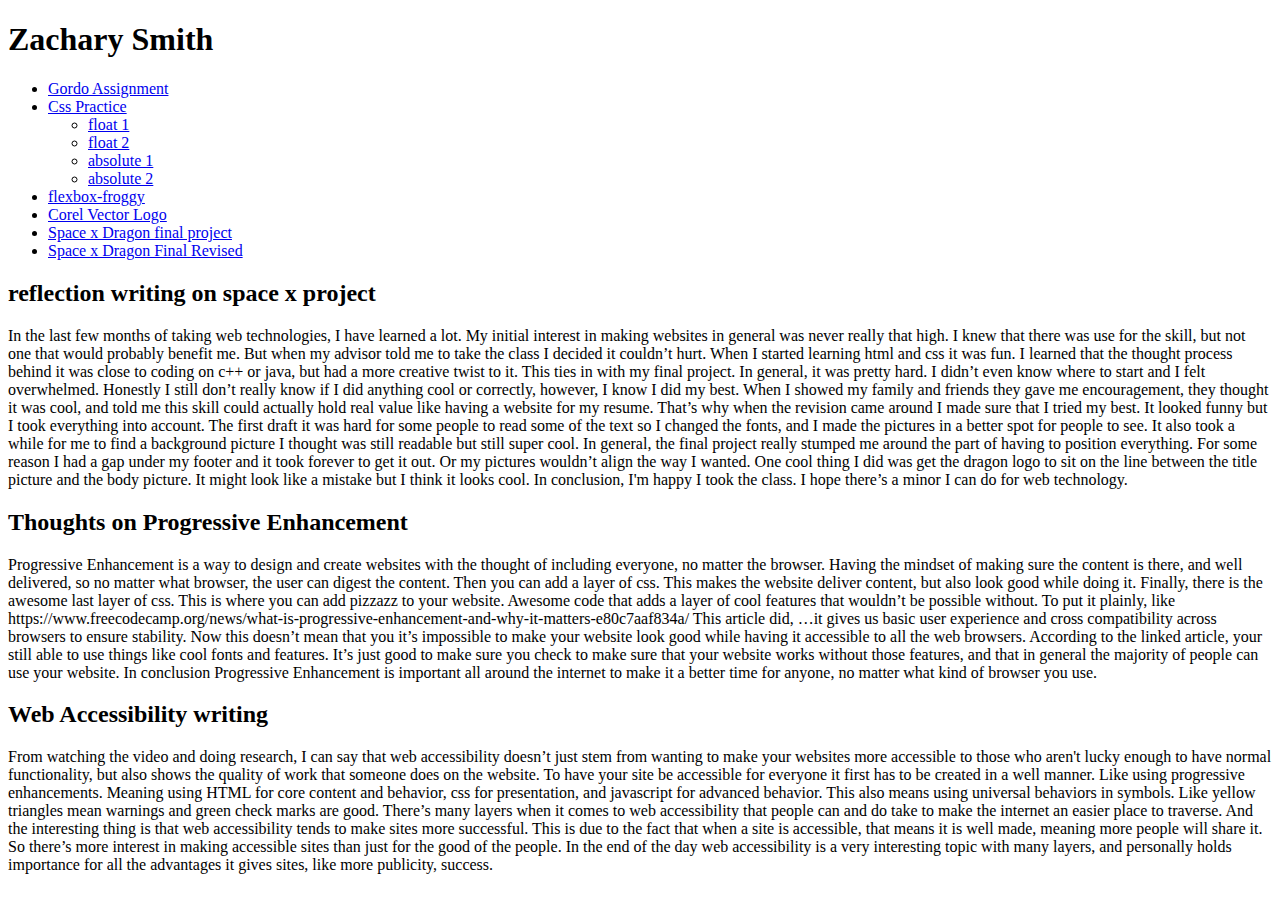
<file: index.html>
<!doctype html>

<html lang="en">
<head>
  <meta charset="utf-8">

  <title>IFSC 1310 | Zachary Smith</title>
  <meta name="description" content="My work from IFSC 1310 - 02, web technologies">
  <meta name="author" content="Zachary Smith">

</head>

<body>
  <h1>Zachary Smith</h1>
  <nav>
    <ul>
        <li><a href="gordo/index.html">Gordo Assignment</a></li>
        <li><a href="csspractice/index.html">Css Practice</a></li>
        <ul>
          <li><a href = "positioning-lab/float-1.html"> float 1</a></li>
          <li><a href = "positioning-lab/float-2.html"> float 2</a></li>
          <li><a href = "positioning-lab/absolute-1.html"> absolute 1</a></li>
          <li><a href = "positioning-lab/absolute-2.html"> absolute 2</a></li>
        </ul>
        <li><a href="flexboxfroggy/">flexbox-froggy</a></li>
        <li><a href="corelvector/index.html">Corel Vector Logo</a></li>
        <li><a href="spacex-v1/index.html">Space x Dragon final project</a></li>
        <li><a href="spacex-v2/index.html">Space x Dragon Final Revised</a></li>
    </ul>

    <h2>reflection writing on space x project</h2>
    <p> 
      In the last few months of taking web technologies, I have learned a lot. My initial interest in making websites in general was never really that high. I knew that there was use for the skill, but not one that would probably benefit me. But when my advisor told me to take the class I decided it couldn’t hurt. When I started learning html and css it was fun. I learned that the thought process behind it was close to coding on c++ or java, but had a more creative twist to it. This ties in with my final project. In general, it was pretty hard. I didn’t even know where to start and I felt overwhelmed. Honestly I still don’t really know if I did anything cool or correctly, however, I know I did my best. When I showed my family and friends they gave me encouragement, they thought it was cool, and told me this skill could actually hold real value like having a website for my resume. That’s why when the revision came around I made sure that I tried my best. It looked funny but I took everything into account. The first draft it was hard for some people to read some of the text so I changed the fonts, and I made the pictures in a better spot for people to see. It also took a while for me to find a background picture I thought was still readable but still super cool. In general, the final project really stumped me around the part of having to position everything. For some reason I had a gap under my footer and it took forever to get it out. Or my pictures wouldn’t align the way I wanted. One cool thing I did was get the dragon logo to sit on the line between the title picture and the body picture. It might look like a mistake but I think it looks cool. In conclusion, I'm happy I took the class. I hope there’s a minor I can do for web technology. 
    </p>
    <h2>Thoughts on Progressive Enhancement</h2>
    <p>Progressive Enhancement is a way to design and create websites with the thought of including everyone, no matter the browser. Having the mindset of making sure the content is there, and well delivered, so no matter what browser, the user can digest the content. Then you can add a layer of css. This makes the website deliver content, but also look good while doing it. Finally, there is the awesome last layer of css. This is where you can add pizzazz to your website. Awesome code that adds a layer of cool features that wouldn’t be possible without. To put it plainly, like https://www.freecodecamp.org/news/what-is-progressive-enhancement-and-why-it-matters-e80c7aaf834a/
      This article did, …it gives us basic user experience and cross compatibility across browsers to ensure stability. Now this doesn’t mean that you it’s impossible to make your website look good while having it accessible to all the web browsers. According to the linked article, your still able to use things like cool fonts and features. It’s just good to make sure you check to make sure that your website works without those features, and that in general the majority of people can use your website. In conclusion Progressive Enhancement is important all around the internet to make it a better time for anyone, no matter what kind of browser you use. </p>
    <h2>Web Accessibility writing</h2>
    <p>From watching the video and doing research, I can say that web accessibility doesn’t just stem from wanting to make your websites more accessible to those who aren't lucky enough to have normal functionality, but also shows the quality of work that someone does on the website. To have your site be accessible for everyone it first has to be created in a well manner. Like using progressive enhancements. Meaning using HTML for core content and behavior, css for presentation, and javascript for advanced behavior. This also means using universal behaviors in symbols. Like yellow triangles mean warnings and green check marks are good. There’s many layers when it comes to web accessibility that people can and do take to make the internet an easier place to traverse. And the interesting thing is that web accessibility tends to make sites more successful. This is due to the fact that when a site is accessible, that means it is well made, meaning more people will share it. So there’s more interest in making accessible sites than just for the good of the people. In the end of the day web accessibility is a very interesting topic with many layers, and personally holds importance for all the advantages it gives sites, like more publicity, success.  </p>
    <p></p>
</nav>



</body>
</html>
</file>
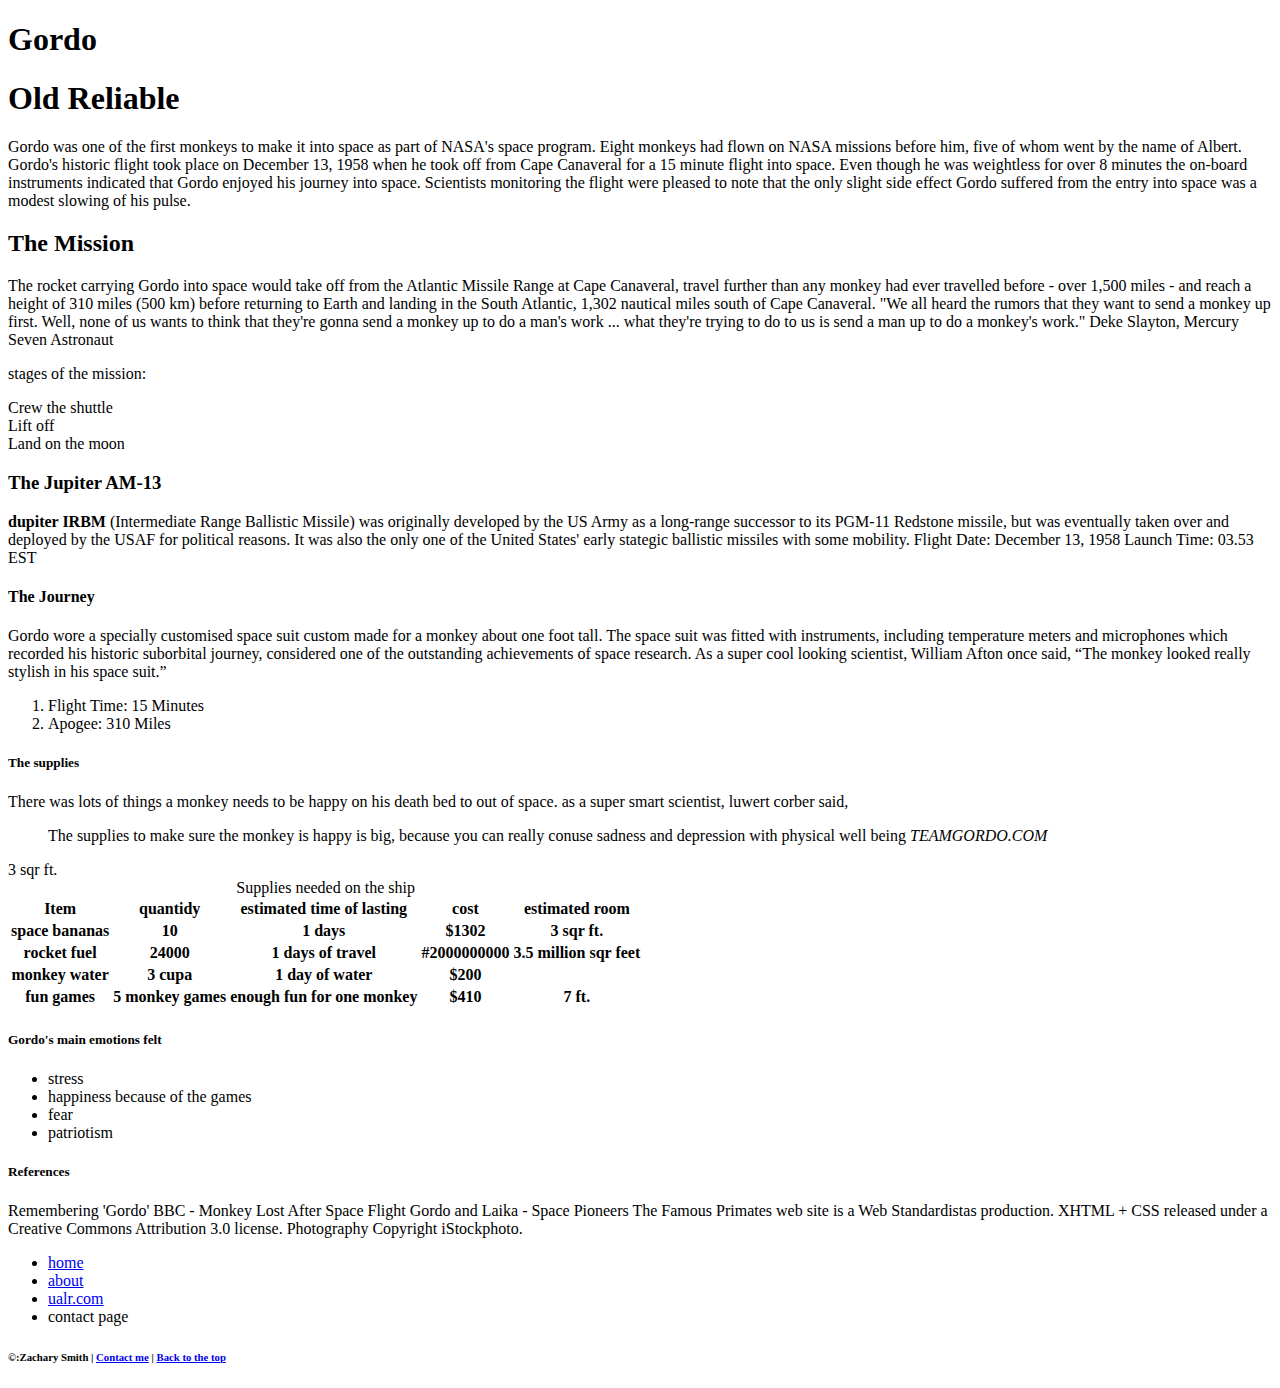
<file: gordo/index.html>
<!doctype html>

<html lang="en">
<head>
  <meta charset="utf-8">

  <title> Gordo </title>
  <meta name="description" content="My work from IFSC 1310 - 02, web technologies">
  <meta name="author" content="Zachary Smith">

</head>

<main>


<h1> Gordo </h1>

<section id="content"> 


<h1>Old Reliable</h1>

<p>Gordo was one of the first monkeys to make it into space as part of NASA's space program. Eight monkeys had flown on NASA missions before him, five of whom went by the name of Albert.

Gordo's historic flight took place on December 13, 1958 when he took off from Cape Canaveral for a 15 minute flight into space. Even though he was weightless for over 8 minutes the on-board instruments indicated that Gordo enjoyed his journey into space.
Scientists monitoring the flight were pleased to note that the only slight side effect Gordo suffered from the entry into space was a modest slowing of his pulse. 
</p>


<h2>The Mission</h2>

<p>The rocket carrying Gordo into space would take off from the Atlantic Missile Range at Cape Canaveral, travel further than any monkey had ever travelled before - over 1,500 miles - and reach a height of 310 miles (500 km) before returning to Earth and landing in the South Atlantic, 1,302 nautical miles south of Cape Canaveral.

"We all heard the rumors that they want to send a monkey up first. Well, none of us wants to think that they're gonna send a monkey up to do a man's work ... what they're trying to do to us is send a man up to do a monkey's work."

Deke Slayton, Mercury Seven Astronaut </p>


stages of the mission: 
<dl> 
    <li> Crew the shuttle</li>
    <li> Lift off</li>
    <li>Land on the moon</li>
</dl>

    



<h3>The Jupiter AM-13</h3>


<p><strong> dupiter IRBM </strong> (Intermediate Range Ballistic Missile) was originally developed by the US Army as a long-range successor to its PGM-11 Redstone missile, but was eventually taken over and deployed by the USAF for political reasons. It was also the only one of the United States' early stategic ballistic missiles with some mobility.

Flight Date: December 13, 1958
Launch Time: 03.53 EST 
</p>


<h4>The Journey</h4>

<p>Gordo wore a specially customised space suit custom made for a monkey about one foot tall. The space suit was fitted with instruments, including temperature meters and microphones which recorded his historic suborbital journey, considered one of the outstanding achievements of space research.

    As a super cool looking scientist, William Afton once said, <q>The monkey looked really stylish in his space suit.</q>

<ol>
<li>Flight Time: 15 Minutes</li>
<li>Apogee: 310 Miles </li>
</ol>
</p>

<h5>The supplies</h5>

<p>
    There was lots of things a monkey needs to be happy on his death bed to out of space. 
    as a super smart scientist, luwert corber said, <blockquote>The supplies to make sure the monkey is happy is big, because you can really conuse
    sadness and depression with physical well being<cite> TEAMGORDO.COM</cite> </blockquote>
</p>

<table>
    <caption>Supplies needed on the ship</caption>
    <tr><th scope="col">Item</th> <th scope="col">quantidy</th> <th scope="col">estimated time of lasting</th> <th scope="col">cost</th> <th scope="col">estimated room</th> </tr>
    <tr><th>space bananas</th><th>10</th><th>1 days</th><th>$1302</th><th>3 sqr ft.</th></tr>
    <tr><th>rocket fuel</th><th>24000</th><th>1 days of travel</th><th>#2000000000</th><th>3.5 million sqr feet</th></tr>
    <tr><th>monkey water</th><th>3 cupa</th><th>1 day of water</th><th>$200</th>3 sqr ft.</tr>
    <tr><th>fun games</th><th>5 monkey games</th><th>enough fun for one monkey</th><th>$410</th><th>7 ft.</th></tr>
</table>

<h5>Gordo's main emotions felt</h5>

<ul>
    <li>stress</li>
    <li>happiness because of the games</li>
    <li>fear</li>
    <li>patriotism</li>
</ul>




<h5>References</h5>

<p>
Remembering 'Gordo'
BBC - Monkey Lost After Space Flight
Gordo and Laika - Space Pioneers


The Famous Primates web site is a Web Standardistas production.
XHTML + CSS released under a Creative Commons Attribution 3.0 license.
Photography Copyright iStockphoto.
</p>
</section>

</main>

<nav> 
    <ul>
        <li><a href = "home.html" title= "go to home">home</a></li>
        <li><a href = "about.html" title= "go to about page">about</a></li>
        <li><a href = "ualr.html" title= "go to ualr home page">ualr.com</a></li>
        <li><a hred = "contact.html" title= "Go to contact page"></a>contact page</li>

    </ul>
</nav>

<footer>
    <h6> &copy:<span id = "2023"></span>Zachary Smith | 
    <a href = "mailto:example@example.com" title="Send email">Contact me</a>  |
    <a href = "#top" title="Back to the top">Back to the top</a>
    </h6>
</footer>
</file>
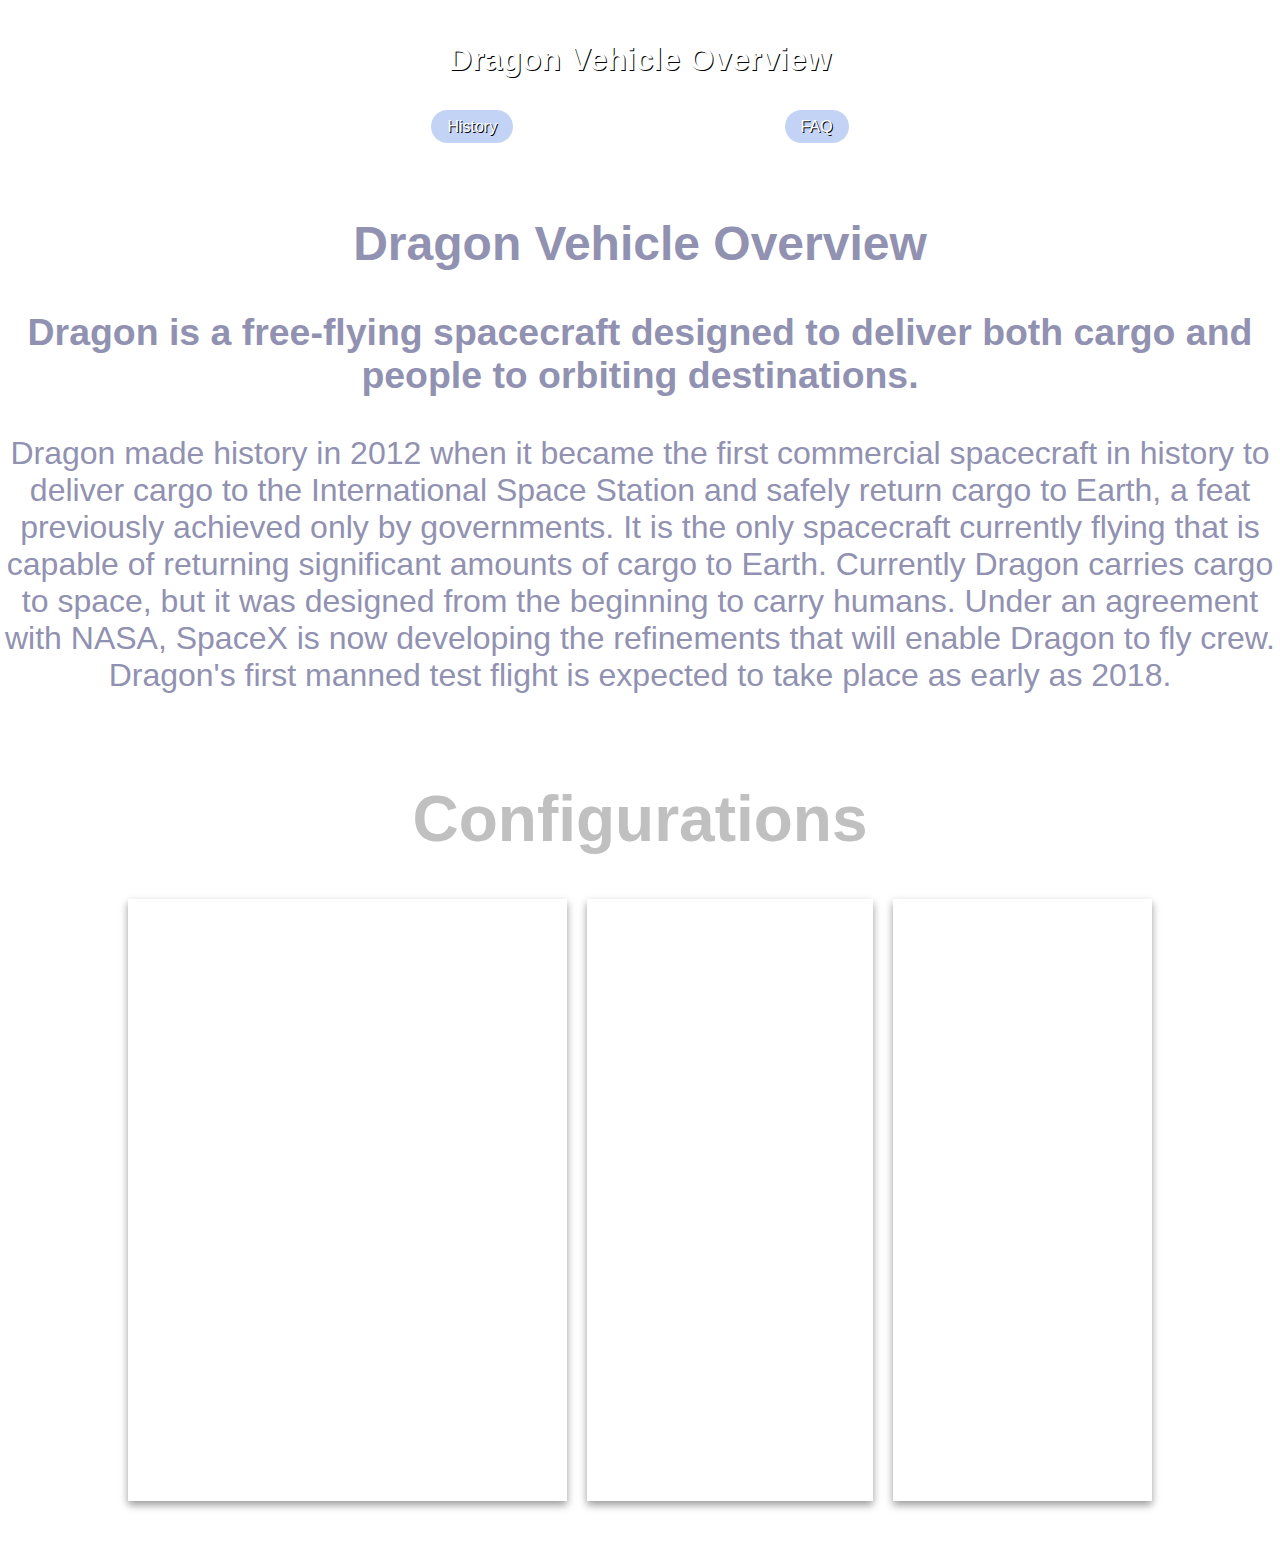
<file: spacex-v1/index.html>
<!DOCTYPE html>
<html lang="en">

<head>
  <title>Dragon Vehicle Overview</title>
  <meta charset="UTF-8" />
  <meta name="description" content="Dragon Vehicle Overview" />
  <meta name="author" content="Space X dragon Final" />
  <link href="https://fonts.googleapis.com/css2?family=Lato&display=swap" rel="stylesheet"> <!-- Add your own Font -->
  <link rel="stylesheet" href="assets/css/homestyle.css" />
</head>

<body>
  <header role="banner" class="primary">
    <h1><a href="index.html">Dragon Vehicle Overview</a></h1>
    
    <nav role="navigation">
      <ul>
        <li><a href="historyindex.html">History</a></li>
        <li><a href="faqindex.html">FAQ</a></li>
        <!-- Add more navigation links as needed -->
      </ul>
    </nav>
  </header>

 
    <section id="intro">
    <h2>Dragon Vehicle Overview</h2>

    <h3>Dragon is a free-flying spacecraft designed to deliver both cargo and people to orbiting destinations.</h3>
    <p>Dragon made history in 2012 when it became the first commercial spacecraft in history to deliver cargo to the International Space Station and safely return cargo to Earth, a feat previously achieved only by governments. It is the only spacecraft currently flying that is capable of returning significant amounts of cargo to Earth. Currently Dragon carries cargo to space, but it was designed from the beginning to carry humans. Under an agreement with NASA, SpaceX is now developing the refinements that will enable Dragon to fly crew. Dragon's first manned test flight is expected to take place as early as 2018.</p>
    </section>

    <section id="precontent" class="container">
    <h1>Configurations</h1>
    </section>

    <section id="content" class="container" >
        
    <article class="post mars">
    <h2>Cargo - Resupply the Space Station</h2>
    <ul>
      <li>DELIVERY AND RETURN SERVICES - Dragon is the first commercial spacecraft to deliver cargo to the International Space Station and currently the only cargo spacecraft flying capable of returning significant amounts of cargo to Earth. Dragon accommodates pressurized cargo in the capsule as well as unpressurized cargo in its trunk.</li>
      <li>VERSATILE CARGO RACKS - The racks are a honeycomb carbon-aluminum construction designed for efficient packing in a zero-gravity environment. They accommodate a variety of standard-size NASA cargo bags as well as freezers for carrying materials such as biological samples.</li>
    </ul>
    </article>

    <article class="post pluto">
    <h2>Crew - Taking Humans into Space</h2>
    <ul>
      <li>PARTNERSHIP WITH NASA - Dragon was designed from the outset to fly humans to space. Under an agreement with NASA, SpaceX is making upgrades to Dragon to allow for crew carrying capability.</li>
      <li>CREW UPGRADES - Dragon will be the world’s safest and most reliable crew transport vehicle, with seating for seven, life-support systems, controls with manual capability, and a powered launch escape system.</li>
      <li>FIRST LAUNCH - Upgrades to Dragon are currently in progress. Dragon’s first manned test flight is expected to take place as early as 2018.</li>
    </ul>
    </article>

    <article class="post venus">
    <h2>Dragon Lab - A FREE-FLYING MICROGRAVITY LABORATORY</h2>
    <ul>
      <li>FACILITATING RESEARCH - DragonLab is a free-flying, unmanned platform designed for research and testing in a microgravity environment independent of the International Space Station.</li>
      <li>LONGEVITY - It can transport payloads, experiments, instruments, and sensors into space and back to Earth on missions ranging from one week to two years.</li>
      <li>CAPABILITIES - DragonLab can readily accommodate instrument and sensor testing, space physics and relativity experiments, radiation effects research, and many other microgravity tests.</li>
    </ul>
    </article>

  </section>

  <footer id="colophon" role="contentinfo">
    <h6></h6>
  </footer>
</body>

</html>
</file>
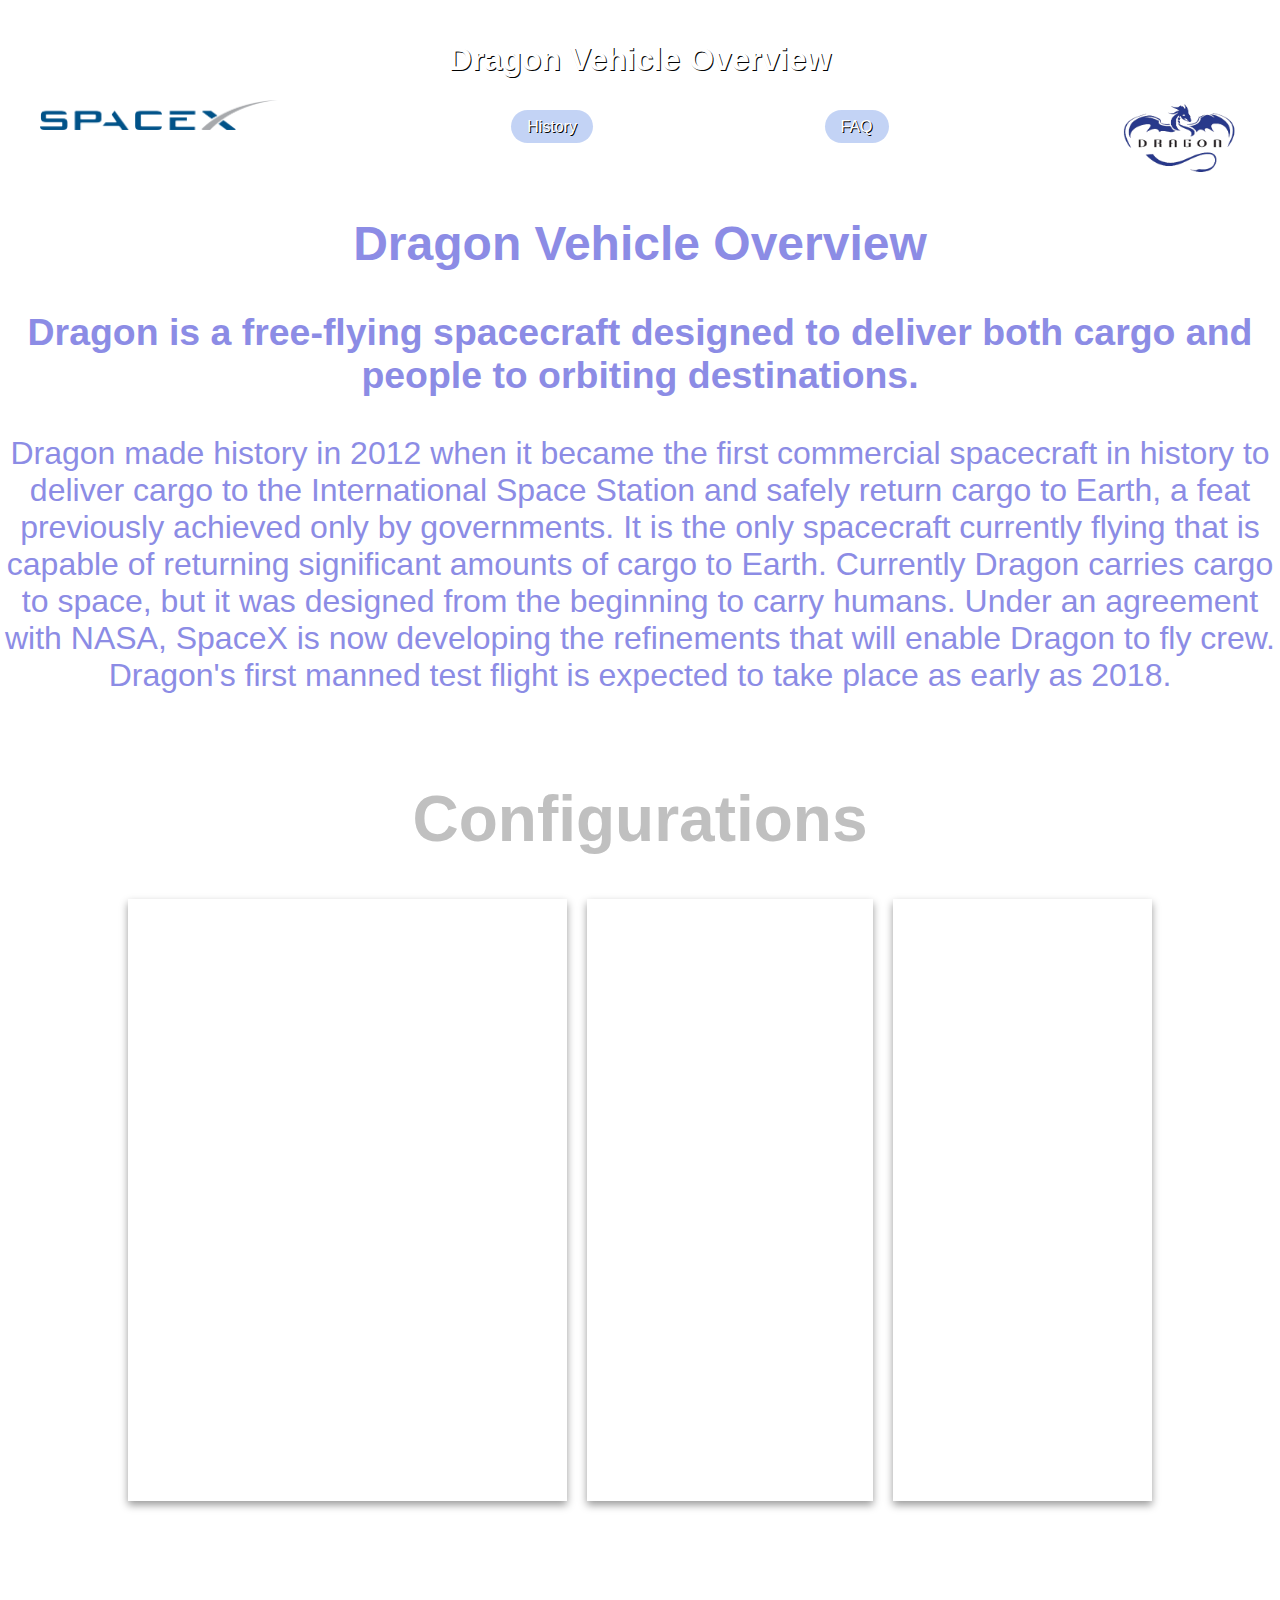
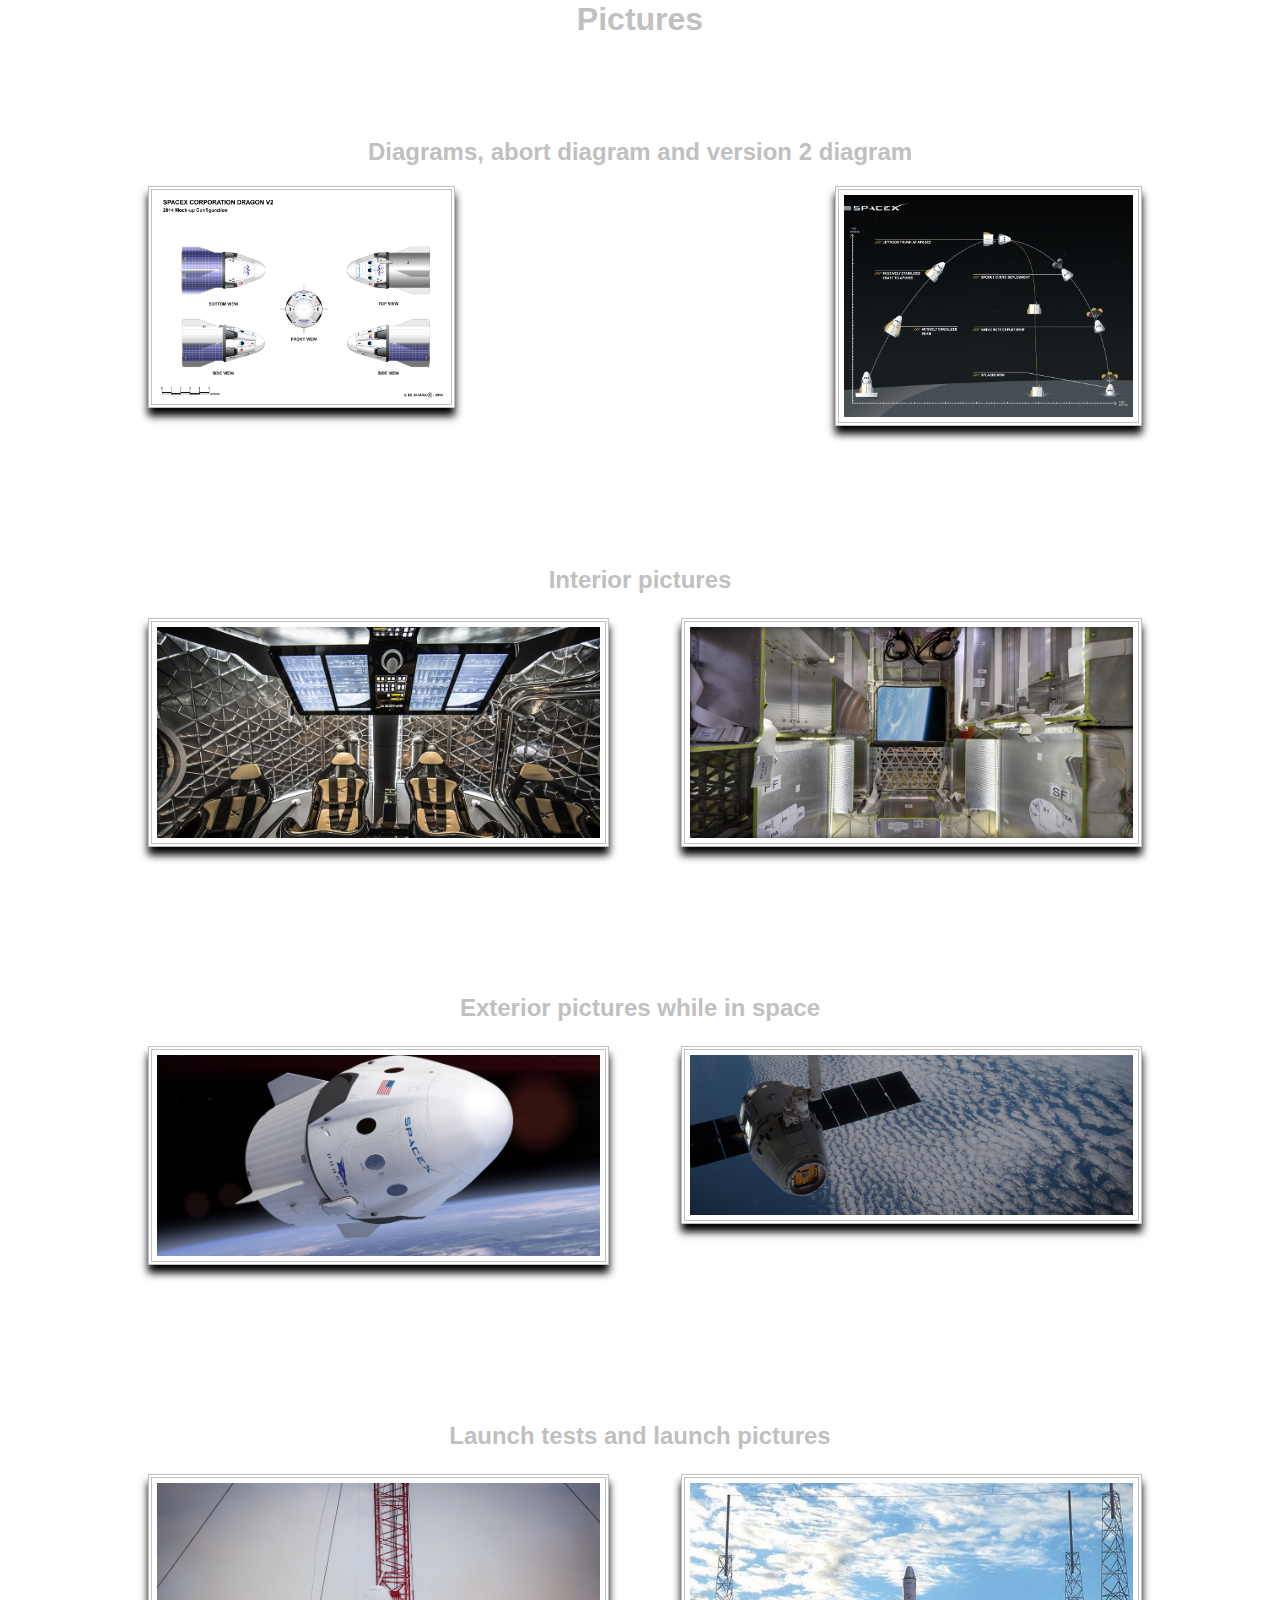
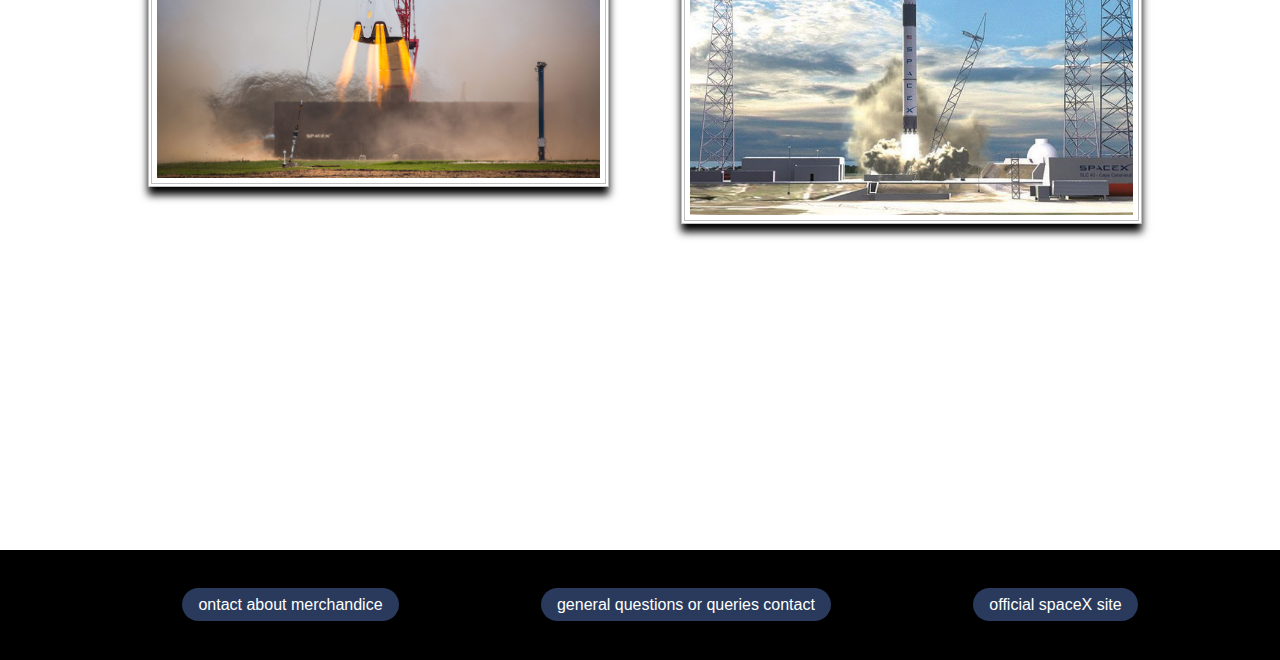
<file: spacex-v2/index.html>
<!DOCTYPE html>
<html lang="en">

<head>
  <title>Dragon Vehicle Overview</title>
  <meta charset="UTF-8" />
  <meta name="description" content="Dragon Vehicle Overview" />
  <meta name="author" content="Space X dragon Final" />
  <link href="https://fonts.googleapis.com/css2?family=Lato&display=swap" rel="stylesheet"> <!-- Add your own Font -->
  <link rel="stylesheet" href="assets/css/homestyle.css" />
</head>

<body>
  <header class="primary">
    <h1><a href="index.html">Dragon Vehicle Overview</a></h1>
    <a href="index.html"><img src="assets/img/SpaceX-Logo.png" alt="Space x Logo" class="logo"></a>
    <a href="index.html"><img src="assets/img/Dragon-Logo-removebg-preview.png" alt="The dragon logo" class="logo2"></a>
    
    <nav role="navigation">
      <ul>
        <li><a href="historyindex.html">History</a></li>
        <li><a href="faqindex.html">FAQ</a></li>
        <!-- Add more navigation links as needed -->
      </ul>
    </nav>
    
  </header>

 
    <section id="intro">
    <h2>Dragon Vehicle Overview</h2>

    <h3>Dragon is a free-flying spacecraft designed to deliver both cargo and people to orbiting destinations.</h3>
    <p>Dragon made history in 2012 when it became the first commercial spacecraft in history to deliver cargo to the International Space Station and safely return cargo to Earth, a feat previously achieved only by governments. It is the only spacecraft currently flying that is capable of returning significant amounts of cargo to Earth. Currently Dragon carries cargo to space, but it was designed from the beginning to carry humans. Under an agreement with NASA, SpaceX is now developing the refinements that will enable Dragon to fly crew. Dragon's first manned test flight is expected to take place as early as 2018.</p>
    </section>

    <section id="precontent" class="container">
    <h1>Configurations</h1>
    </section>

    <section id="content" class="container" >
        
    <article class="post mars">
    <h2>Cargo - Resupply the Space Station</h2>
    <ul>
      <li>DELIVERY AND RETURN SERVICES - Dragon is the first commercial spacecraft to deliver cargo to the International Space Station and currently the only cargo spacecraft flying capable of returning significant amounts of cargo to Earth. Dragon accommodates pressurized cargo in the capsule as well as unpressurized cargo in its trunk.</li>
      <li>VERSATILE CARGO RACKS - The racks are a honeycomb carbon-aluminum construction designed for efficient packing in a zero-gravity environment. They accommodate a variety of standard-size NASA cargo bags as well as freezers for carrying materials such as biological samples.</li>
    </ul>
    </article>

    <article class="post pluto">
    <h2>Crew - Taking Humans into Space</h2>
    <ul>
      <li>PARTNERSHIP WITH NASA - Dragon was designed from the outset to fly humans to space. Under an agreement with NASA, SpaceX is making upgrades to Dragon to allow for crew carrying capability.</li>
      <li>CREW UPGRADES - Dragon will be the world’s safest and most reliable crew transport vehicle, with seating for seven, life-support systems, controls with manual capability, and a powered launch escape system.</li>
      <li>FIRST LAUNCH - Upgrades to Dragon are currently in progress. Dragon’s first manned test flight is expected to take place as early as 2018.</li>
    </ul>
    </article>

    <article class="post venus">
    <h2>Dragon Lab - A FREE-FLYING MICROGRAVITY LABORATORY</h2>
    <ul>
      <li>FACILITATING RESEARCH - DragonLab is a free-flying, unmanned platform designed for research and testing in a microgravity environment independent of the International Space Station.</li>
      <li>LONGEVITY - It can transport payloads, experiments, instruments, and sensors into space and back to Earth on missions ranging from one week to two years.</li>
      <li>CAPABILITIES - DragonLab can readily accommodate instrument and sensor testing, space physics and relativity experiments, radiation effects research, and many other microgravity tests.</li>
    </ul>
    </article>

  </section>
  
  <section id="pictures" class ="container">
    <h1>Pictures</h1>

    <h2> Diagrams, abort diagram and version 2 diagram</h2>
    <img src="assets/img/Dragon_V2_01.png" alt="dragon diagram of version 2" class="imgleft huge">
    <img src="assets/img/SpaceX_Dragon_2_Pad_Abort_Test_Infographic.jpg" alt="diagram of an abort" class="imgright huge">

    <h3> Interior pictures </h3>
    <img src="assets/img/dragon-intertior-crew.jpg" alt="interior crew chamber" class="imgleft medium"> 
    <img src="assets/img/dragon-intertior-cargo.jpg" alt="interior cargo chamber" class="imgright medium">

    <h3> Exterior pictures while in space</h3>
    <img src="assets/img/dragoncrew.8k.jpg" alt="the crew cock pit in space" class="imgleft medium">
    <img src="assets/img/dragon-in-space.jpg" alt="The ship outside in space" class="imgright medium">  

    <h3> Launch tests and launch pictures</h3>
    <img src="assets/img/Dragon_2_hover_test.jpg" alt="hover test" class="imgleft medium">
    <img src="assets/img/launch.jpg" alt="launch" class="imgright medium">
  </section>
  
  
</body>
 <footer> 
  <nav role="navigation">
    <ul>
      <li><a href="mailto:sales@spacex.com">ontact about merchandice</a></li>
      <li><a href="mailto:info@spacex.com">general questions or queries contact</a></li>
      <li><a href="https://www.spacex.com/">official spaceX site</a></li>
    </ul>
  </nav> 
</footer> 
</html>
</file>
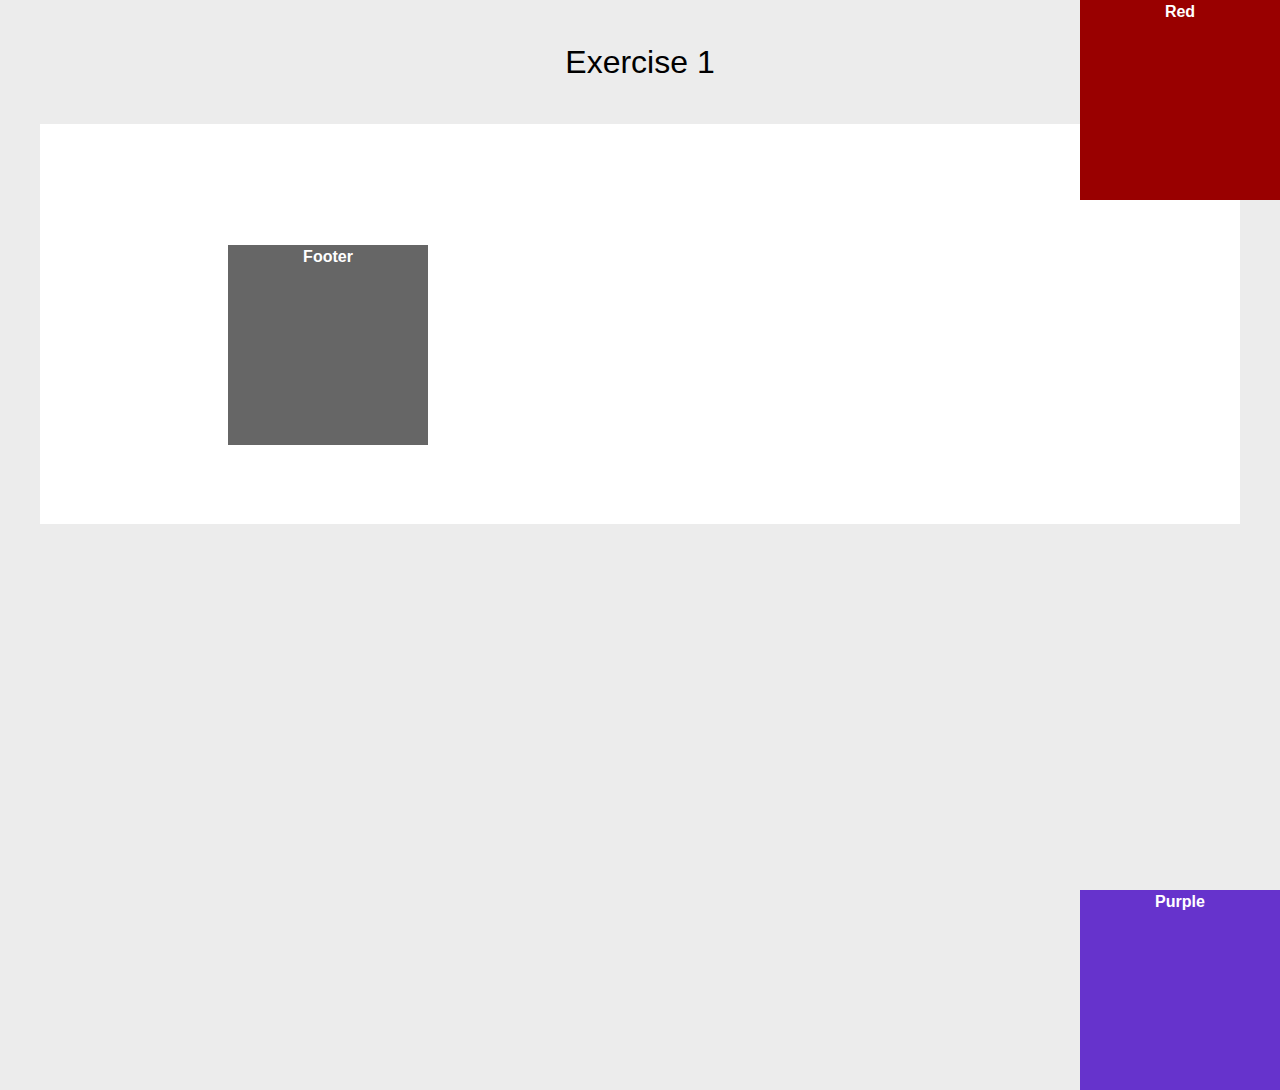
<file: positioning-lab/absolute-1.html>
<!DOCTYPE html>
<html lang="en">
<head>
<meta charset="UTF-8" />
<title>Positioning Lab</title>
<style type="text/css">
* {
	margin: 0px;
	padding: 0px;
}
body {
	background-color: #ECECEC;
	font-weight: bold;
	font-family: Tahoma, Geneva, sans-serif;
	color: #FFF;
	text-align: center;
	line-height: 24px;
}
#wrapper {
	background-color: #FFF;
	border-top-width: 200px;
	border-right-width: 200px;
	border-bottom-width: 200px;
	border-left-width: 200px;
	border-top-style: solid;
	border-right-style: solid;
	border-bottom-style: solid;
	border-left-style: solid;
	width: 800px;
	margin-right: auto;
	margin-left: auto;
}
#red {
	background-color: #900;
	height:200px;
	width:200px;
	position:absolute;
	top:0;
	right:0;
}
#green {
	background-color: #090;
	height:200px;
	width:200px;
	position:absolute;
	top:0;
	right: 1705px;
}
#blue {
	background-color: #00F;
	height:200px;
	width:200px;
	position:absolute;
	top:890px;
	right: 1705px;
}
#purple {
	background-color: #63C;
	height:200px;
	width:200px;
	position:absolute;
	top:890px;
	right: 0;
}
#footer {
	background-color: #666;
	height:200px;
	width:200px;
	position:absolute;
	top: 245px;
	right:852px;

}
h1 {
	color: #000;
	font-weight: normal;
	padding: 50px;
}
</style>
</head>

<body>
<h1>Exercise 1</h1>
<div id="wrapper">
  <div id="red">Red</div>
  <div id="green">Green</div>
  <div id="blue">Blue</div>
  <div id="purple">Purple</div>
  <div id="footer">Footer</div>
</div>
</body>
</html>
</file>
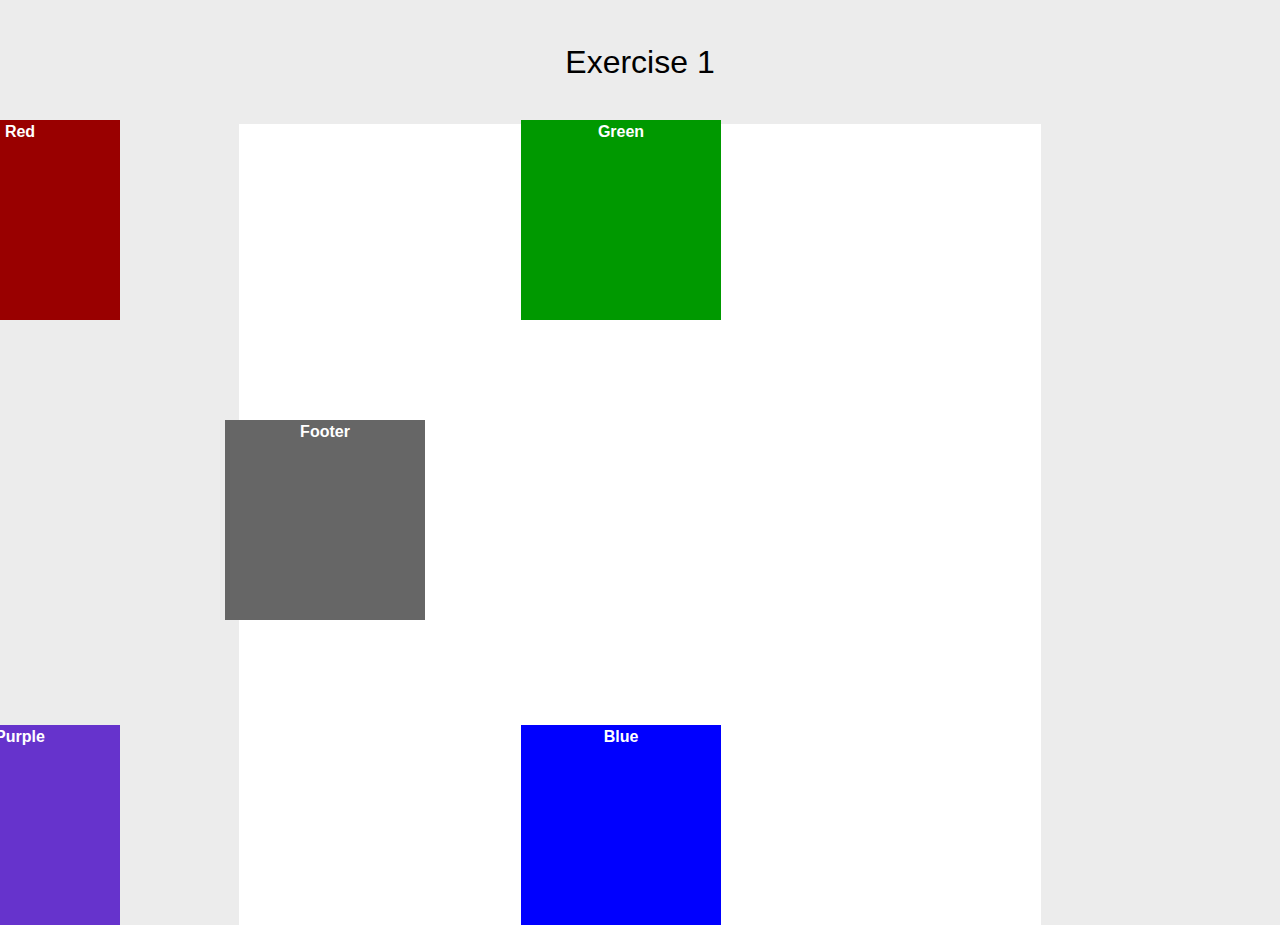
<file: positioning-lab/absolute-2.html>
<!DOCTYPE html>
<html lang="en">
<head>
<meta charset="UTF-8" />
<title>Positioning Lab</title>
<style type="text/css">
* {
	margin: 0px;
	padding: 0px;
}
body {
	background-color: #ECECEC;
	font-weight: bold;
	font-family: Tahoma, Geneva, sans-serif;
	color: #FFF;
	text-align: center;
	line-height: 24px;
}
#wrapper {
	background-color: #FFF;
	border-top-width: 800px;
	border-right-width: 1px;
	border-bottom-width: 1px;
	border-left-width: 1px;
	border-top-style: solid;
	border-right-style: solid;
	border-bottom-style: solid;
	border-left-style: solid;
	width: 800px;
	margin-right: auto;
	margin-left: auto;
}
#red {
	background-color: #900;
	height:200px;
	width:200px;
	position:absolute;
	top:120px;
	right:1160px;


}
#green {
	background-color: #090;
	height:200px;
	width:200px;
	position:absolute;
	top:120px;
	right:559px;

}
#blue {
	background-color: #00F;
	height:200px;
	width:200px;
	position:absolute;
	top:725px;
	right:559px;

}
#purple {
	background-color: #63C;
	height:200px;
	width:200px;
	position:absolute;
	top:725px;
	right:1160px;

}
#footer {
	background-color: #666;
	height:200px;
	width:200px;
	position:absolute;
	top:420px;
	right:855px;

}
h1 {
	color: #000;
	font-weight: normal;
	padding: 50px;
}
</style>
</head>

<body>
<h1>Exercise 1</h1>
<div id="wrapper">
  <div id="red">Red</div>
  <div id="green">Green</div>
  <div id="blue">Blue</div>
  <div id="purple">Purple</div>
  <div id="footer">Footer</div>
</div>
</body>
</html>
</file>
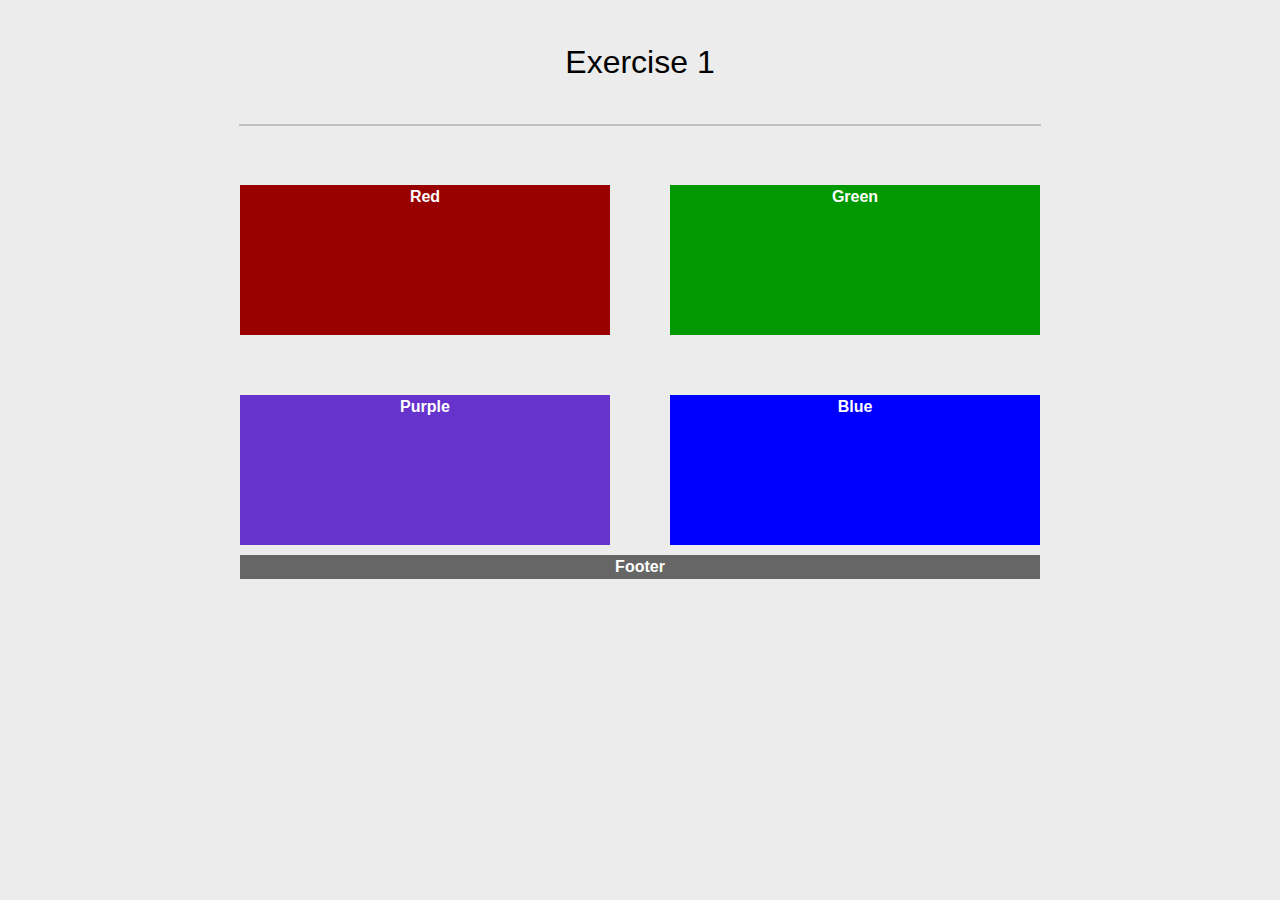
<file: positioning-lab/float-1.html>
<!DOCTYPE html>
<html lang="en">
<head>
<meta charset="UTF-8" />
<title>Positioning Lab</title>
<style type="text/css">
* {
	margin: 0px;
	padding: 0px;
}
body {
	background-color: #ECECEC;
	font-weight: bold;
	font-family: Tahoma, Geneva, sans-serif;
	color: #FFF;
	text-align: center;
	line-height: 24px;
}
#wrapper {
	background-color:#ffff;
	border: 1px solid #c0c0c0;
	width:800px;
	margin-right:auto;
	margin-left: auto;
	

}
#red {
	background-color: #900;
	width:370px;
	height:150px;
	float:left;
	margin: 60px auto;
}
#green {
	background-color: #090;
	width:370px;
	height:150px;
	float: right; 
	margin: 60px auto;
	
}
#blue {
	background-color: #00F;
	width: 370px;
	height:150px;
	float: right;
	
	
}
#purple {
	background-color: #63C;
	width:370px;
	height:150px;
	float: left;
}
#footer {
	background-color: #666;
	float:right;
	width:800px;
	margin: 10px auto;
	
}
h1 {
	color: #000;
	font-weight: normal;
	padding: 50px;
}
</style>
</head>

<body>
<h1>Exercise 1</h1>
<div id="wrapper">
  <div id="red">Red</div>
  <div id="green">Green</div>
  <div id="blue">Blue</div>
  <div id="purple">Purple</div>
  <div id="footer">Footer</div>
</div>
</body>
</html>
</file>
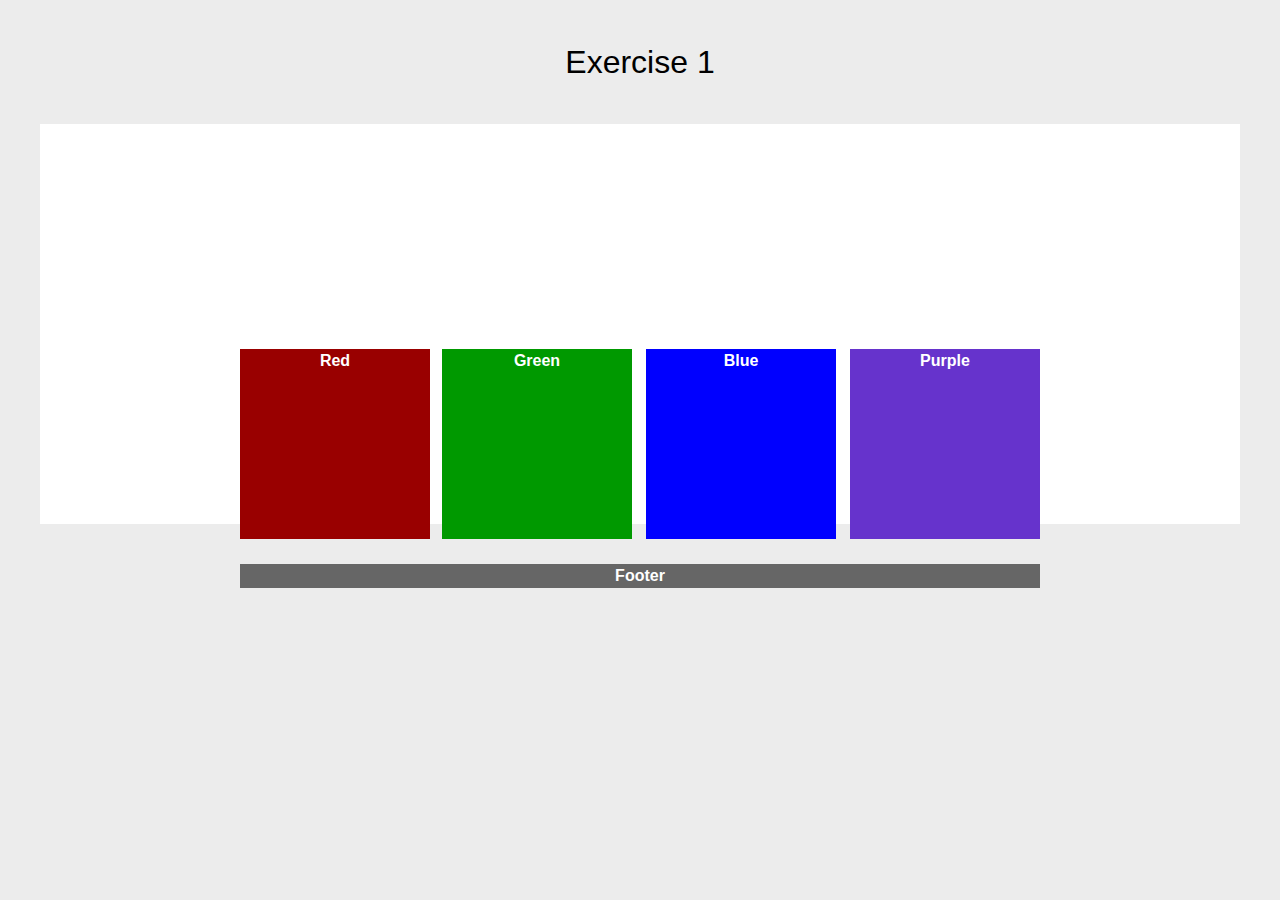
<file: positioning-lab/float-2.html>
<!DOCTYPE html>
<html lang="en">
<head>
<meta charset="UTF-8" />
<title>Positioning Lab</title>
<style type="text/css">
* {
	margin: 0px;
	padding: 0px;
}
body {
	background-color: #ECECEC;
	font-weight: bold;
	font-family: Tahoma, Geneva, sans-serif;
	color: #FFF;
	text-align: center;
	line-height: 24px;
}
#wrapper {
	background-color: #FFF;
	border-top-width: 200px;
	border-right-width: 200px;
	border-bottom-width: 200px;
	border-left-width: 200px;
	border-top-style: solid;
	border-right-style: solid;
	border-bottom-style: solid;
	border-left-style: solid;
	width: 800px;
	margin-right: auto;
	margin-left: auto;
}
#red {
	background-color: #900;
	height:190px;
	width:190px;
	float: left; 
	margin: 25px 6px 25px 0px; 
}
#green {
	background-color: #090;
	height:190px;
	width:190px;
	float: left; 
	margin: 25px 7px 25px 6px; 
}
#blue {
	background-color: #00F;
	height:190px;
	width:190px;
	float: left; 
	margin: 25px 7px 25px 7px; 
}
#purple {
	background-color: #63C;
	height:190px;
	width:190px;
	float: left; 
	margin: 25px 0px 25px 7px; 
}
#footer {
	background-color: #666;
	width:800px;
	float: left; 
}
h1 {
	color: #000;
	font-weight: normal;
	padding: 50px;
}
</style>
</head>

<body>
<h1>Exercise 1</h1>
<div id="wrapper">
  <div id="red">Red</div>
  <div id="green">Green</div>
  <div id="blue">Blue</div>
  <div id="purple">Purple</div>
  <div id="footer">Footer</div>
</div>
</body>
</html>
</file>
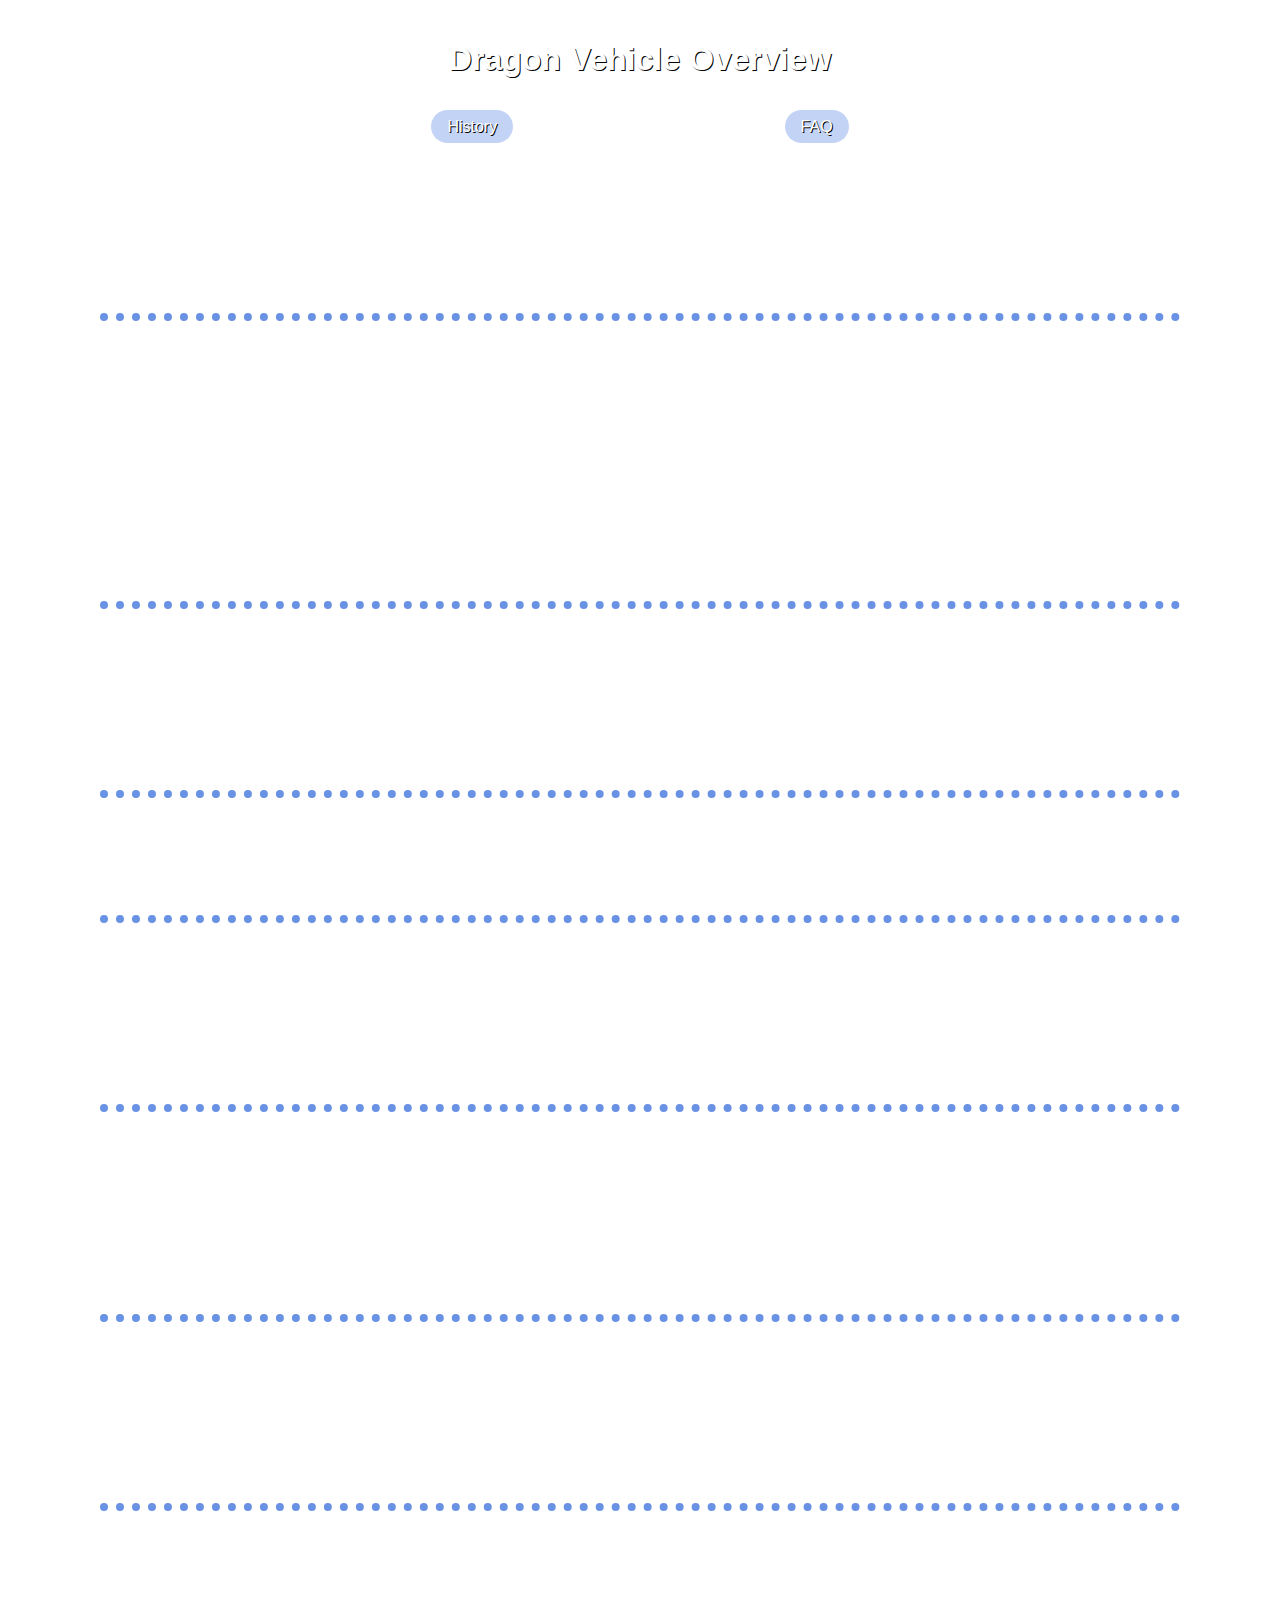
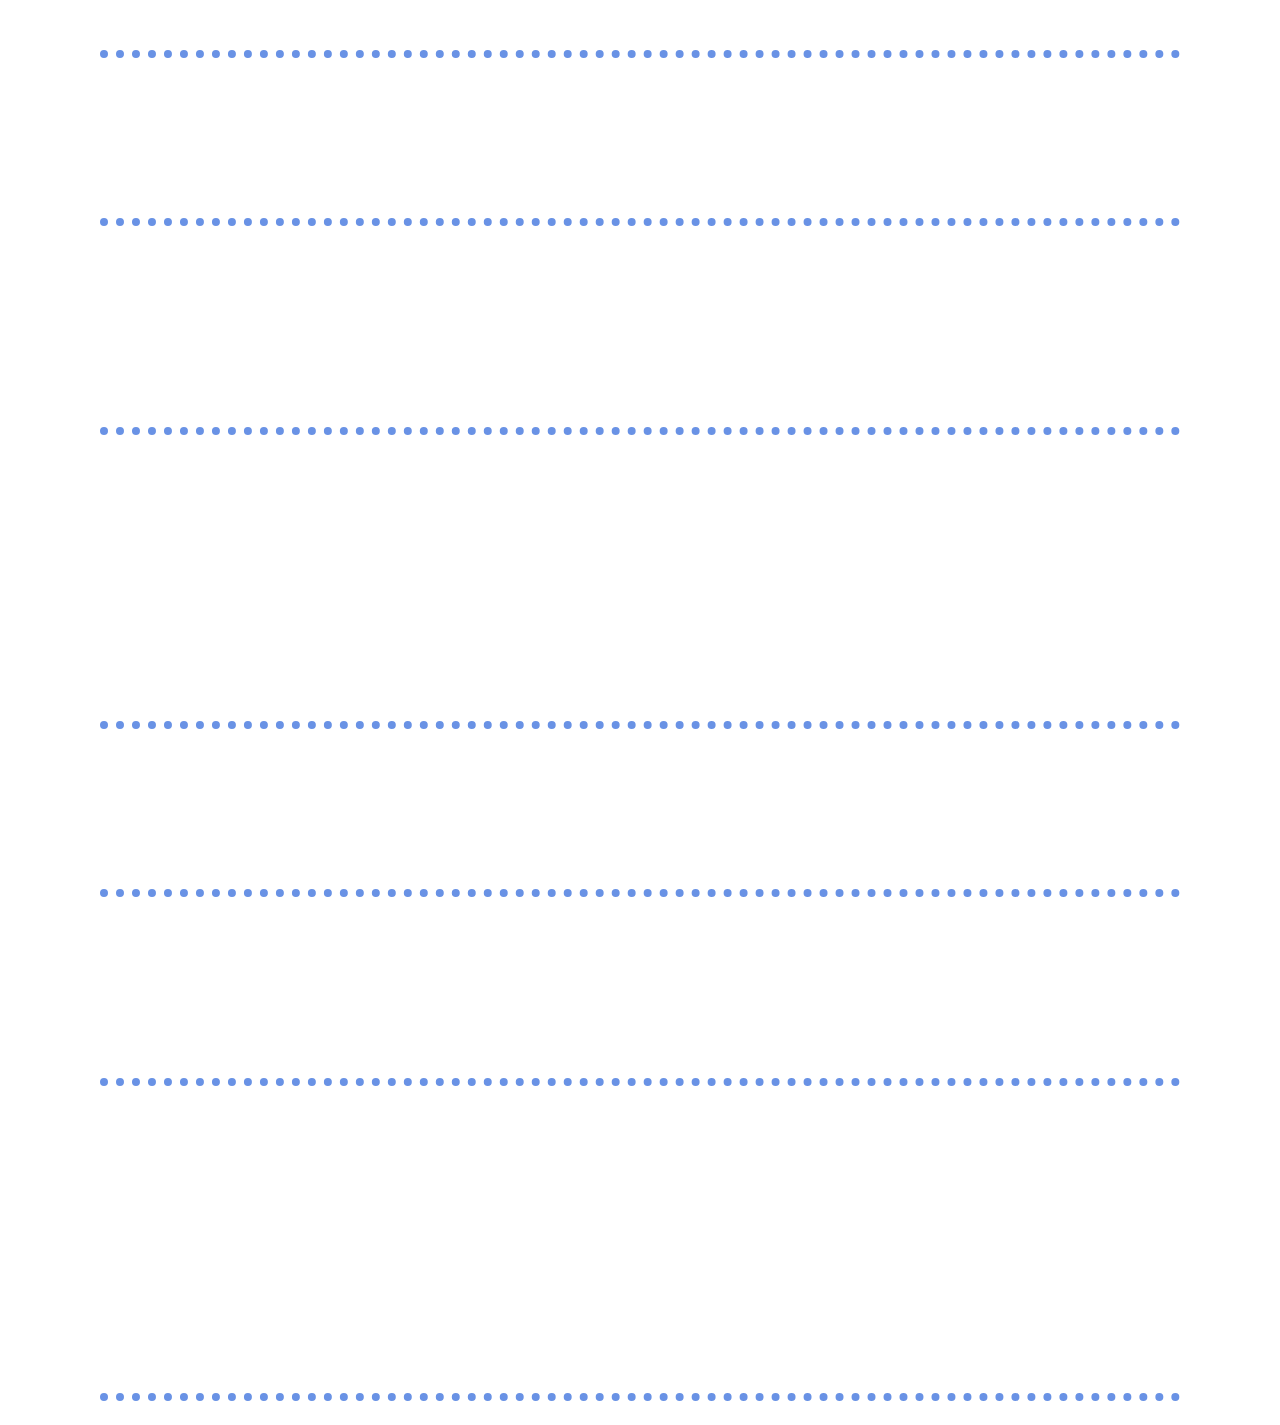
<file: spacex-v1/faqindex.html>
<!DOCTYPE html>
<html lang="en">

<head>
  <title>Dragon Vehicle Overview</title>
  <meta charset="UTF-8" />
  <meta name="description" content="Dragon Vehicle Overview" />
  <meta name="author" content="Space X dragon Final" />
  <link href="https://fonts.googleapis.com/css2?family=Lato&display=swap" rel="stylesheet"> <!-- Add your own Font -->
  <link rel="stylesheet" href="assets/css/homestyle.css" />
</head>

<body>
  <header role="banner" class="primary">
    <h1><a href="index.html">Dragon Vehicle Overview</a></h1>
    
    <nav role="navigation">
      <ul>
        <li><a href="historyindex.html">History</a></li>
        <li><a href="faqindex.html">FAQ</a></li>
        <!-- Add more navigation links as needed -->
      </ul>
    </nav>
  </header>

  
  <section id="introfaq">
    <h1>FAQ AND ANSWERS</h1>
    
    <h2>Could SpaceX send a Dragon to the Moon?</h2>
    <p> The Dragon could easily be sent to lunar orbit, but would not be able to land. The Falcon Heavy can throw about 16,000 kilograms (when configured to be expendable) on a trans-lunar injection orbit, so it can send a Dragon 2 capsule to the moon with quite a lot of margin. However, in order to land on a surface you need to slow down from orbital velocity, which requires you to change your velocity by a certain amount (which is called your ∆V, literally "change in velocity"). Dragon 2 carries only a small amount of propellant and can only deliver a small amount of ∆V because of that. The exact amount is less than 500m/s, which doesn't come close to the ~1870 m/s needed to land on the moon. It may be possible to do it with two FH launches but that would require additional technology development.</p>
 
    <h2>What is Red Dragon?</h2>
    <p>Red Dragon is a proposed NASA/SETI Institute mission to send a modified Dragon capsule atop a Falcon Heavy to the Martian surface. The mission would be an unmanned scientific lander, and the heaviest object ever to be placed on Mars - it alone could carry an additional 2 metric tons of cargo and equipment down to the surface. There have been no official announcements about the mission from SpaceX as the mission design architecture is not managed by them, and there is currently no indication that the project will be funded.</p>

    <h2>Will the Dragon be used for a manned mission to Mars?</h2>
    <p>No. Dragon is too cramped, and would need significant improvements in the life support system to last throughout the long journey. Elon Musk himself has stated that Dragon 2 can support seven astronauts for "several days".</p>

    <h2>Why does the dragon "berth" to the ISS instead of dock?</h2>
    <p>The current version of Dragon physically cannot dock, and can only berth. This is because it has a Common Berthing Mechanism (CBM) port, and not a NASA Docking System (NDS) port. The advantage of the CBM is that it's 50 inch (1270 mm) in diameter, whereas the NDS is only a 800 mm (31.5 inches) wide. The disadvatage of berthing is that it's a tedious process whereby astronauts carefully maneuver the capsule into place using Canadarm, and then physically bolt the CBM ports together. To unberth, the reverse must occur. Docking by contrast is autonomous, and much faster in both directions.</p>

    <h2>Can Dragon 1 be used to evacuate the International Space Station?</h2>
    <p>The Dragon 1 would make a very poor lifeboat for the ISS. The CRS Dragon does not dock, instead it "berths" to the ISS - this is not automated/machine controlled. Berthing is a tedious process whereby astronauts carefully maneuver the capsule into place using Canadarm, and then physically bolt the CBM ports together. To unberth, the reverse must occur. It is a very slow process; far too slow for a quick escape. There are two Soyuzes attached to Station that are always there and ready to at a moments notice, so it is difficult to imagine a scenario where you'd have to use Dragon as a escape pod... In addition, on top of providing a slow evacuation, the Dragon is only there a month at a time, once every ~6 months or so, has no seats, and is likely to be (at least partially) filled with cargo. </p>

    <h2>Can Dragon or Dragon 2 reboost the International Space Station?</h2>
    <p>In all likelihood, no. There are lots of reasons why this would not work: Dragon does not carry enough fuel to reboost the station, the SuperDraco engines are far too powerful, the docking ports Dragon use are incapable of handling the force, the Dragon would not be firing through the station's center of mass, and the Dragon does not have the necessary connections to provide station Guidance, Navigation, & Control. Current solutions to reboosting work perfectly fine. Using Dragon would be too complicated and requires too much effort, whereas current solutions of reboosting the ISS are perfectly capable of doing so without modification.    </p>

    <h2>How much Delta V does the Dragon 2 have?</h2>
    <p>According to Hans Koenigsmann at the Dragon Pad Abort press conference, the Dragon 2 weighs 21000 lbs (9525 kg), 3500 lbs (1588 kg) of which is propellant. Assuming the SuperDracos have an specific impulse of 235 s, that means the total delta-v of the Dragon 2 is 420 m/s.</p>

    <h2>hat would happen if one of Dragon 2's SuperDraco thrusters were to fail during landing?</h2>
    <p>Dragon 2 can lose up to two of its eight SuperDraco thrusters without any problems. The engines will be test-fired at a certain height to check everything as it descends towards landing, should there be a problem parachutes will be deployed, and the craft will splash down in the Atlantic Ocean. There is no chance of a parachute landing on land in this case because the thrusters are required to actively control the vehicle to make sure it descends over land.</p>

    <h2>Will SuperDraco replace Draco?</h2>
    <p>No they won't, as they are designed for entirely different applications. Draco engines have a thrust of 400 N and are used for in-orbit manouvering, orbit adjustments, fine guidance, orientation, and deorbiting. SuperDraco engines put out 73,000 N of thrust, that makes them 182.5 times more powerful. In fact, a single SuperDraco engine is more powerful than the Kestrel upper stage engine of Falcon 1. Firing these in proximity to the ISS would likely obliterate the station.
        Even though they can throttle down to 20% (making them merely 36.5 times as powerful as a Draco), to maintain a steady attitude, you'd likely have to fire at least another engine on the opposite side simultaneously.</p>
    
    <h2>What is PICA-X? Does PICA-X ablate?</h2>
    <p>PICA stands for 'Phenolic Impregnated Carbon Ablator', and yes it does. It was the material used to coat the Stardust capsule that returned to Earth from interplanetary velocities in 2006, and was patented by NASA in the 1990's for use on the mission as no other heatshield material would be able to withstand the extreme heat and speeds that the mission heatshield would be required to handle (70% faster than the Space Shuttle, faster than Apollo). Ablative heatshields work by allowing small amounts of the heatshield material to evaporate in the extreme heat of reentry, which counter-intuitively protects the heatshield structure and capsule by directing the heat into the evaporated material, rather than the heatshield proper.
        SpaceX improved on this heatshield design by producing PICA-X, which is both easier and cheaper to manufacture, and also ablates less significantly, allowing for more reuse. PICA-X versions 1 & 2 have been used on Dragon CRS missions to the ISS. Dragon 2 employs PICA-X version 3, which ablates even less. Because of the PICA heritage, SpaceX claim a capsule equipped with PICA-X can be reused from Lunar or Martian velocities "dozens of times" before requiring replacement.</p>
    
    <h2>Could Dragon 2 service the Hubble Space Telescope?</h2>
    <p>Technically, yes. But economically, it isn't feasible. The problem of the absence of an airlock can be solved by simply venting the entire cabin. That's how it was done in Gemini and Apollo. But in reality, it's not practical. It would be cheaper to build and launch a new Hubble than to design and build the needed extra hardware to now service it. As a bonus, you'd get a lot better telescope as Hubble hardware is fairly ancient by modern standards.     </p>
    
    <h2>Why does Dragon's trunk stay attached during an abort scenario?</h2>
    <p>Because the Dragon capsule (and all other capsule-shaped spacecraft) naturally want to fly heatshield-first. This is a good property during reentry, but not so good when you're travelling at Mach 1.5 on top of a rocket and need to abort. The trunk, with its fins and its large aerodynamic surface area behind the center of mass of the vehicle, prevents the Dragon capsule from flipping around immediately after an abort. In the pad abort video, the Dragon capsule flips around immediately after the trunk is separated from the capsule.</p>

    <h2>How does a Dragon reenter the atmosphere and splashdown?</h2>
    <p>First: the deorbit phase starts. The Dragon coasts away from the station to prevent damage to the station from its thrusters. Once it has reached a safe distance, it fires its Draco thrusters, each capable of 400 newtons of thrust, in a sequence to ensure the Dragon enters the atmosphere at the correct angle to reenter safely with the least stress on the PICA heat shield. This deorbit burn takes seven minutes to execute.
        Second: the reentry phase begins. The Dragon's trunk is jettisoned; it's not designed to withstand the heat and forces of reentry and so burns up and is destroyed in the upper atmosphere. The Dragon then orients itself to point its heatshield forwards, but at a slight angle; since the Dragon is loaded asymmetrically prior to its release from the ISS, the capsule can be rotated along its axis, acting like a weak wing, to adjust its trajectory and fine-tune its landing position.
        Third: the landing phase begins. When the Dragon reaches an altitude of 13.7 km, two small parachutes called "drogue chutes" are deployed. These slow down the Dragon capsule and ensure full deployment of the three main parachutes. After the three main parachutes deployed, they slow the Dragon to about 5 m/s at sea level for splashdown. Much like the Apollo capsule, the Dragon is able to land with two parachutes in the event of an anomaly with a third parachute.</p>

</section>

  <secion id="faqcontent">
    
  </secion>
  </body>
</file>
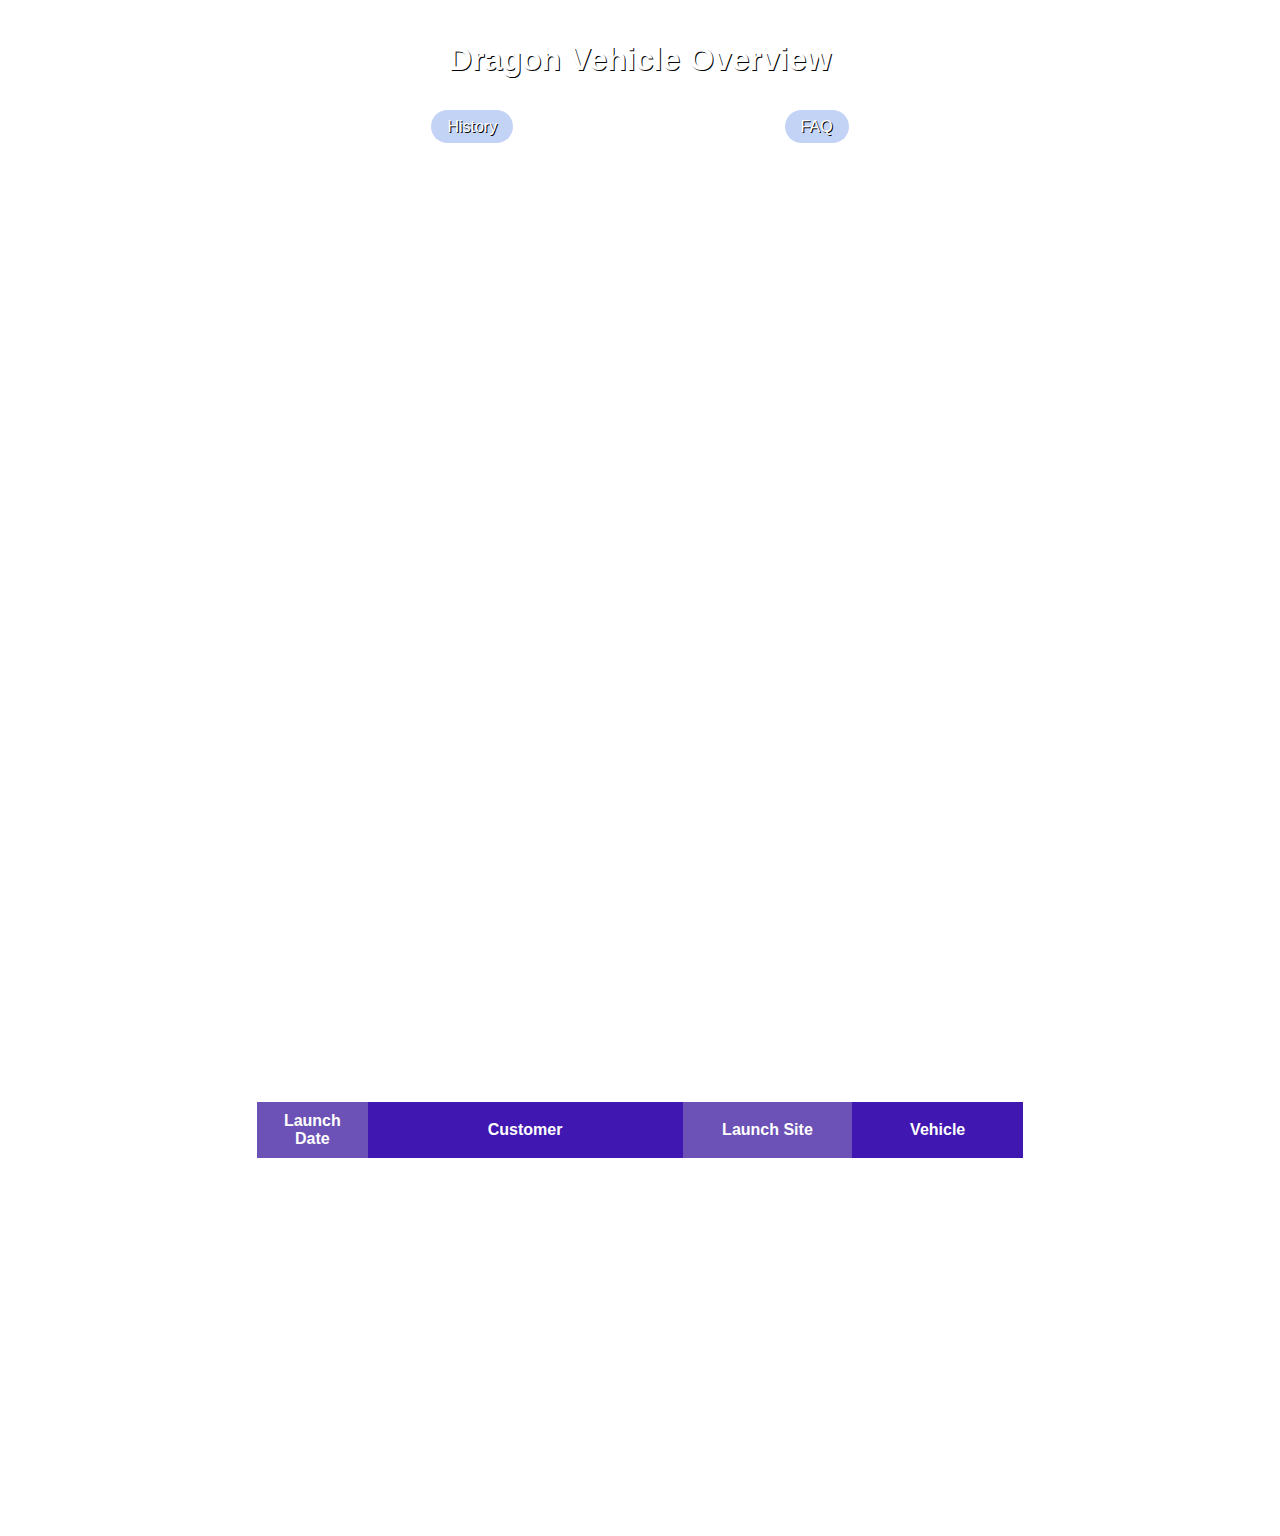
<file: spacex-v1/historyindex.html>
<head>
    <title>Dragon Vehicle Overview</title>
    <meta charset="UTF-8" />
    <meta name="description" content="Dragon Vehicle Overview" />
    <meta name="author" content="Space X dragon Final" />
    <link href="https://fonts.googleapis.com/css2?family=Lato&display=swap" rel="stylesheet"> <!-- Add your own Font -->
    <link rel="stylesheet" href="assets/css/homestyle.css" />
  </head>

  <body>
    <header role="banner" class="primary">
        <h1><a href="index.html">Dragon Vehicle Overview</a></h1>
        
        <nav role="navigation">
          <ul>
            <li><a href="historyindex.html">History</a></li>
            <li><a href="faqindex.html">FAQ</a></li>
            <!-- Add more navigation links as needed -->
          </ul>
        </nav>
      </header>

      <section id="introhistory">
        <h1>HISTORY</h1>
        <p> SpaceX began developing the Dragon spacecraft in late 2004, making a public announcement in 2006 with a plan of entering service in 2009. Also in 2006, SpaceX won a contract to use the Dragon spacecraft for commercially supplied resupply services to the International Space Station for the American federal space agency, NASA.</p>
       <p>During its maiden flight in December 2010, Dragon became the first commercially built and operated spacecraft to be recovered successfully from orbit. On 25 May 2012, a cargo variant of Dragon became the first commercial spacecraft to successfully rendezvous with and attach to the International Space Station (ISS). SpaceX is contracted to deliver cargo to the ISS under NASA's Commercial Resupply Servicesprogram, and Dragon began regular cargo flights in October 2012.  With the Dragon spacecraft and the Orbital ATK Cygnus, NASA seeks to increase its partnerships with domestic commercial aviation and aeronautics industry. 
         On 3 June 2017, the CRS-11 capsule largely assembled from previously flown components from the CRS-4 mission in September 2014 was launched again for the first time, with the hull, structural elements, thrusters, harnesses, propellant tanks, plumbing and many of the avionics reused while the heat shield, batteries and components exposed to sea water upon splashdown for recovery were replaced.</p>
       </section>

       <table  class="center">
        <caption>Launch History</caption>
        <thead>
          <!--Design Time Attribute - Remove before Prodution-->
          <tr>
            <th scope="col">Launch Date</th>
            <th scope="col">Customer</th>
            <th scope="col">Launch Site</th>
            <th scope="col">Vehicle</th>
          </tr>
        </thead>
        <tr>
            <td>9/7/2017</td>
            <td>U.S. AIR FORCE (OTV-5)</td>
            <td>CAPE CANAVERAL</td>
            <td>N/A</td>  
        </tr>
        <tr>
            <td>8/24/2017</td>
            <td>NATIONAL SPACE ORGANIZATION (TAIWAN)</td>
            <td>VANDENBERG</td>
            <td>FALCON 9</td>
        </tr>
        <tr>
            <td>7/5/2017</td>
            <td>INTELSAT</td>
            <td>CAPE CANAVERAL</td>
            <td>FALCON 9</td>
        </tr>
        <tr>
            <td>6/25/2017</td>
            <td>IRIDIUM (FLIGHT 2)</td>
            <td>VANDENBERG</td>
            <td>FALCON 9</td>
        </tr>
        <tr>
            <td>6/23/2017</td>
            <td>BULGARIASAT-1</td>
            <td>CAPE CANAVERAL</td>
            <td>FALCON 9</td>
        </tr>
        <tr>
            <td>6/3/2017</td>
            <td>NASA RESUPPLY TO ISS (FLIGHT 11)</td>
            <td>CAPE CANAVERAL</td>
            <td>DRAGON  & FALCON 9</td>
        </tr>

  </body>
</file>
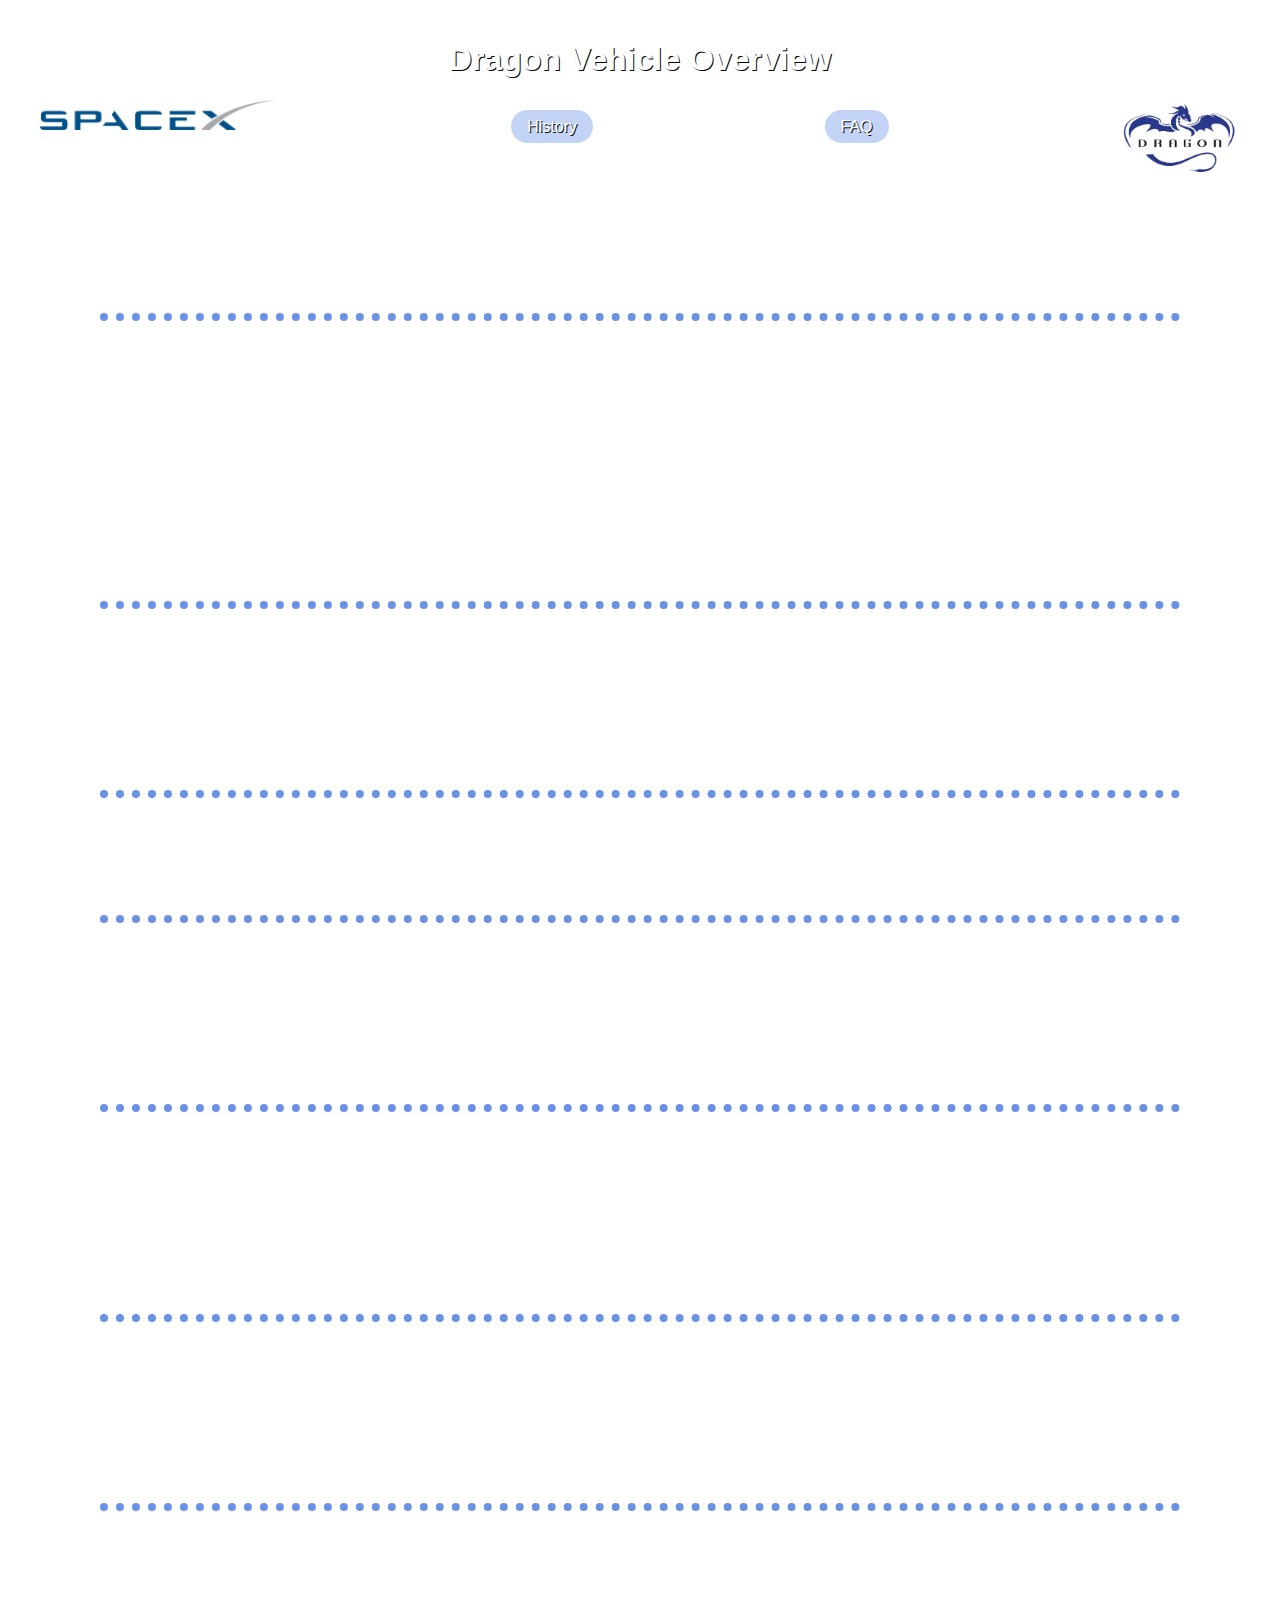
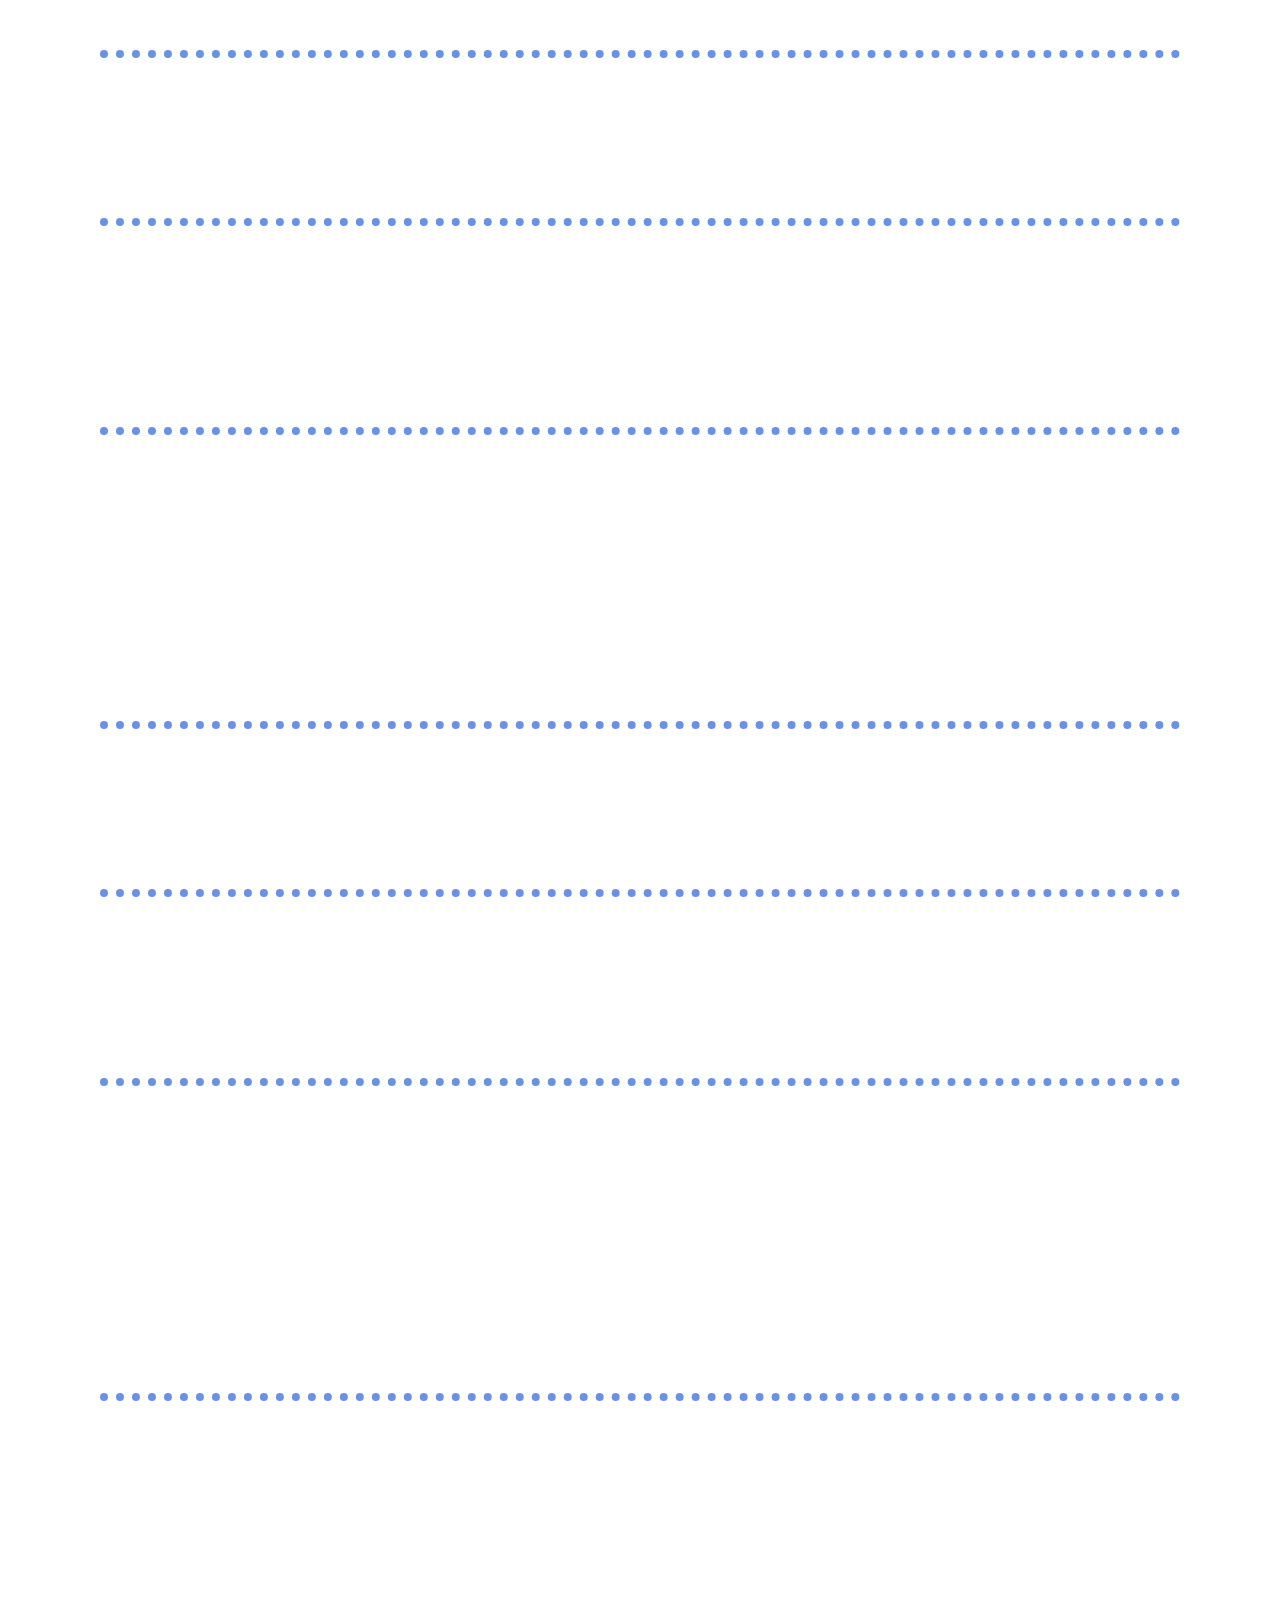
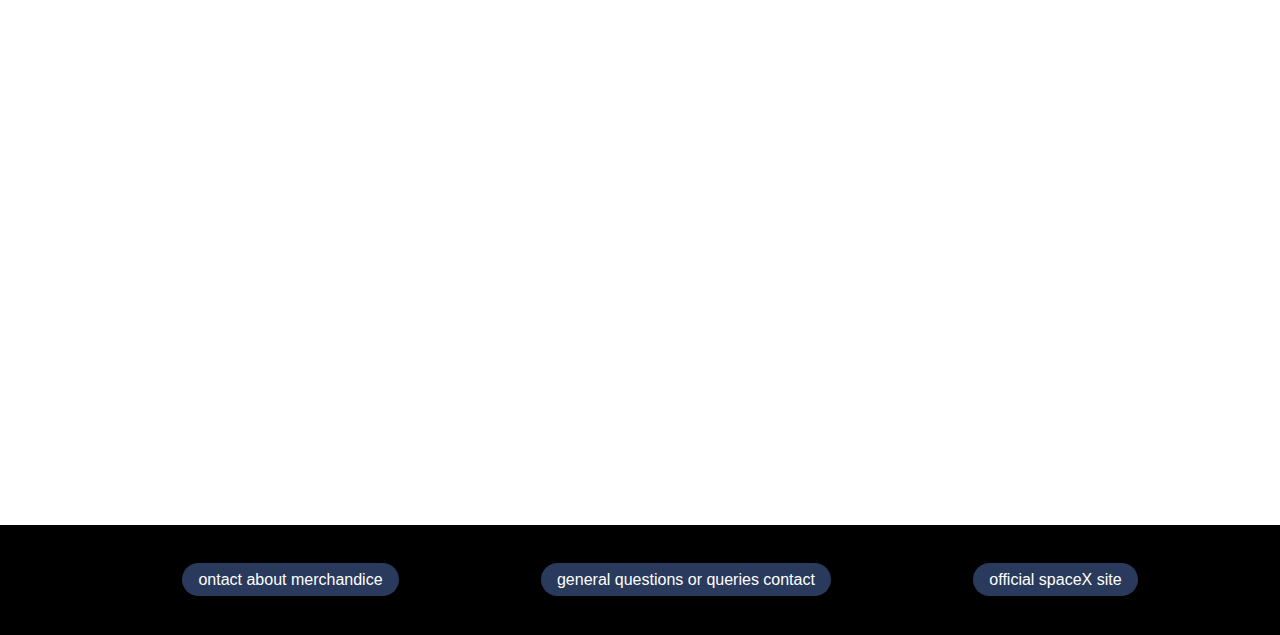
<file: spacex-v2/faqindex.html>
<!DOCTYPE html>
<html lang="en">

<head>
  <title>Dragon Vehicle Overview</title>
  <meta charset="UTF-8" />
  <meta name="description" content="Dragon Vehicle Overview" />
  <meta name="author" content="Space X dragon Final" />
  <link href="https://fonts.googleapis.com/css2?family=Lato&display=swap" rel="stylesheet"> <!-- Add your own Font -->
  <link rel="stylesheet" href="assets/css/homestyle.css" />
</head>

<body>
  <header class="primary">
    <h1><a href="index.html">Dragon Vehicle Overview</a></h1>
    <a href="index.html"><img src="assets/img/SpaceX-Logo.png" alt="Space x Logo" class="logo"></a>
    <a href="index.html"><img src="assets/img/Dragon-Logo-removebg-preview.png" alt="The dragon logo" class="logo2"></a>
    
    <nav role="navigation">
      <ul>
        <li><a href="historyindex.html">History</a></li>
        <li><a href="faqindex.html">FAQ</a></li>
        <!-- Add more navigation links as needed -->
      </ul>
    </nav>
    
  </header>

  
  <section id="introfaq">
    <h1>FAQ AND ANSWERS</h1>
    
    <h2>Could SpaceX send a Dragon to the Moon?</h2>
    <p> The Dragon could easily be sent to lunar orbit, but would not be able to land. The Falcon Heavy can throw about 16,000 kilograms (when configured to be expendable) on a trans-lunar injection orbit, so it can send a Dragon 2 capsule to the moon with quite a lot of margin. However, in order to land on a surface you need to slow down from orbital velocity, which requires you to change your velocity by a certain amount (which is called your ∆V, literally "change in velocity"). Dragon 2 carries only a small amount of propellant and can only deliver a small amount of ∆V because of that. The exact amount is less than 500m/s, which doesn't come close to the ~1870 m/s needed to land on the moon. It may be possible to do it with two FH launches but that would require additional technology development.</p>
 
    <h2>What is Red Dragon?</h2>
    <p>Red Dragon is a proposed NASA/SETI Institute mission to send a modified Dragon capsule atop a Falcon Heavy to the Martian surface. The mission would be an unmanned scientific lander, and the heaviest object ever to be placed on Mars - it alone could carry an additional 2 metric tons of cargo and equipment down to the surface. There have been no official announcements about the mission from SpaceX as the mission design architecture is not managed by them, and there is currently no indication that the project will be funded.</p>

    <h2>Will the Dragon be used for a manned mission to Mars?</h2>
    <p>No. Dragon is too cramped, and would need significant improvements in the life support system to last throughout the long journey. Elon Musk himself has stated that Dragon 2 can support seven astronauts for "several days".</p>

    <h2>Why does the dragon "berth" to the ISS instead of dock?</h2>
    <p>The current version of Dragon physically cannot dock, and can only berth. This is because it has a Common Berthing Mechanism (CBM) port, and not a NASA Docking System (NDS) port. The advantage of the CBM is that it's 50 inch (1270 mm) in diameter, whereas the NDS is only a 800 mm (31.5 inches) wide. The disadvatage of berthing is that it's a tedious process whereby astronauts carefully maneuver the capsule into place using Canadarm, and then physically bolt the CBM ports together. To unberth, the reverse must occur. Docking by contrast is autonomous, and much faster in both directions.</p>

    <h2>Can Dragon 1 be used to evacuate the International Space Station?</h2>
    <p>The Dragon 1 would make a very poor lifeboat for the ISS. The CRS Dragon does not dock, instead it "berths" to the ISS - this is not automated/machine controlled. Berthing is a tedious process whereby astronauts carefully maneuver the capsule into place using Canadarm, and then physically bolt the CBM ports together. To unberth, the reverse must occur. It is a very slow process; far too slow for a quick escape. There are two Soyuzes attached to Station that are always there and ready to at a moments notice, so it is difficult to imagine a scenario where you'd have to use Dragon as a escape pod... In addition, on top of providing a slow evacuation, the Dragon is only there a month at a time, once every ~6 months or so, has no seats, and is likely to be (at least partially) filled with cargo. </p>

    <h2>Can Dragon or Dragon 2 reboost the International Space Station?</h2>
    <p>In all likelihood, no. There are lots of reasons why this would not work: Dragon does not carry enough fuel to reboost the station, the SuperDraco engines are far too powerful, the docking ports Dragon use are incapable of handling the force, the Dragon would not be firing through the station's center of mass, and the Dragon does not have the necessary connections to provide station Guidance, Navigation, & Control. Current solutions to reboosting work perfectly fine. Using Dragon would be too complicated and requires too much effort, whereas current solutions of reboosting the ISS are perfectly capable of doing so without modification.    </p>

    <h2>How much Delta V does the Dragon 2 have?</h2>
    <p>According to Hans Koenigsmann at the Dragon Pad Abort press conference, the Dragon 2 weighs 21000 lbs (9525 kg), 3500 lbs (1588 kg) of which is propellant. Assuming the SuperDracos have an specific impulse of 235 s, that means the total delta-v of the Dragon 2 is 420 m/s.</p>

    <h2>hat would happen if one of Dragon 2's SuperDraco thrusters were to fail during landing?</h2>
    <p>Dragon 2 can lose up to two of its eight SuperDraco thrusters without any problems. The engines will be test-fired at a certain height to check everything as it descends towards landing, should there be a problem parachutes will be deployed, and the craft will splash down in the Atlantic Ocean. There is no chance of a parachute landing on land in this case because the thrusters are required to actively control the vehicle to make sure it descends over land.</p>

    <h2>Will SuperDraco replace Draco?</h2>
    <p>No they won't, as they are designed for entirely different applications. Draco engines have a thrust of 400 N and are used for in-orbit manouvering, orbit adjustments, fine guidance, orientation, and deorbiting. SuperDraco engines put out 73,000 N of thrust, that makes them 182.5 times more powerful. In fact, a single SuperDraco engine is more powerful than the Kestrel upper stage engine of Falcon 1. Firing these in proximity to the ISS would likely obliterate the station.
        Even though they can throttle down to 20% (making them merely 36.5 times as powerful as a Draco), to maintain a steady attitude, you'd likely have to fire at least another engine on the opposite side simultaneously.</p>
    
    <h2>What is PICA-X? Does PICA-X ablate?</h2>
    <p>PICA stands for 'Phenolic Impregnated Carbon Ablator', and yes it does. It was the material used to coat the Stardust capsule that returned to Earth from interplanetary velocities in 2006, and was patented by NASA in the 1990's for use on the mission as no other heatshield material would be able to withstand the extreme heat and speeds that the mission heatshield would be required to handle (70% faster than the Space Shuttle, faster than Apollo). Ablative heatshields work by allowing small amounts of the heatshield material to evaporate in the extreme heat of reentry, which counter-intuitively protects the heatshield structure and capsule by directing the heat into the evaporated material, rather than the heatshield proper.
        SpaceX improved on this heatshield design by producing PICA-X, which is both easier and cheaper to manufacture, and also ablates less significantly, allowing for more reuse. PICA-X versions 1 & 2 have been used on Dragon CRS missions to the ISS. Dragon 2 employs PICA-X version 3, which ablates even less. Because of the PICA heritage, SpaceX claim a capsule equipped with PICA-X can be reused from Lunar or Martian velocities "dozens of times" before requiring replacement.</p>
    
    <h2>Could Dragon 2 service the Hubble Space Telescope?</h2>
    <p>Technically, yes. But economically, it isn't feasible. The problem of the absence of an airlock can be solved by simply venting the entire cabin. That's how it was done in Gemini and Apollo. But in reality, it's not practical. It would be cheaper to build and launch a new Hubble than to design and build the needed extra hardware to now service it. As a bonus, you'd get a lot better telescope as Hubble hardware is fairly ancient by modern standards.     </p>
    
    <h2>Why does Dragon's trunk stay attached during an abort scenario?</h2>
    <p>Because the Dragon capsule (and all other capsule-shaped spacecraft) naturally want to fly heatshield-first. This is a good property during reentry, but not so good when you're travelling at Mach 1.5 on top of a rocket and need to abort. The trunk, with its fins and its large aerodynamic surface area behind the center of mass of the vehicle, prevents the Dragon capsule from flipping around immediately after an abort. In the pad abort video, the Dragon capsule flips around immediately after the trunk is separated from the capsule.</p>

    <h2>How does a Dragon reenter the atmosphere and splashdown?</h2>
    <p>First: the deorbit phase starts. The Dragon coasts away from the station to prevent damage to the station from its thrusters. Once it has reached a safe distance, it fires its Draco thrusters, each capable of 400 newtons of thrust, in a sequence to ensure the Dragon enters the atmosphere at the correct angle to reenter safely with the least stress on the PICA heat shield. This deorbit burn takes seven minutes to execute.
        Second: the reentry phase begins. The Dragon's trunk is jettisoned; it's not designed to withstand the heat and forces of reentry and so burns up and is destroyed in the upper atmosphere. The Dragon then orients itself to point its heatshield forwards, but at a slight angle; since the Dragon is loaded asymmetrically prior to its release from the ISS, the capsule can be rotated along its axis, acting like a weak wing, to adjust its trajectory and fine-tune its landing position.
        Third: the landing phase begins. When the Dragon reaches an altitude of 13.7 km, two small parachutes called "drogue chutes" are deployed. These slow down the Dragon capsule and ensure full deployment of the three main parachutes. After the three main parachutes deployed, they slow the Dragon to about 5 m/s at sea level for splashdown. Much like the Apollo capsule, the Dragon is able to land with two parachutes in the event of an anomaly with a third parachute.</p>

</section>

<footer> 
  <nav role="navigation">
    <ul>
      <li><a href="mailto:sales@spacex.com">ontact about merchandice</a></li>
      <li><a href="mailto:info@spacex.com">general questions or queries contact</a></li>
      <li><a href="https://www.spacex.com/">official spaceX site</a></li>
    </ul>
  </nav> 
</footer> 
 
  </body>
</file>
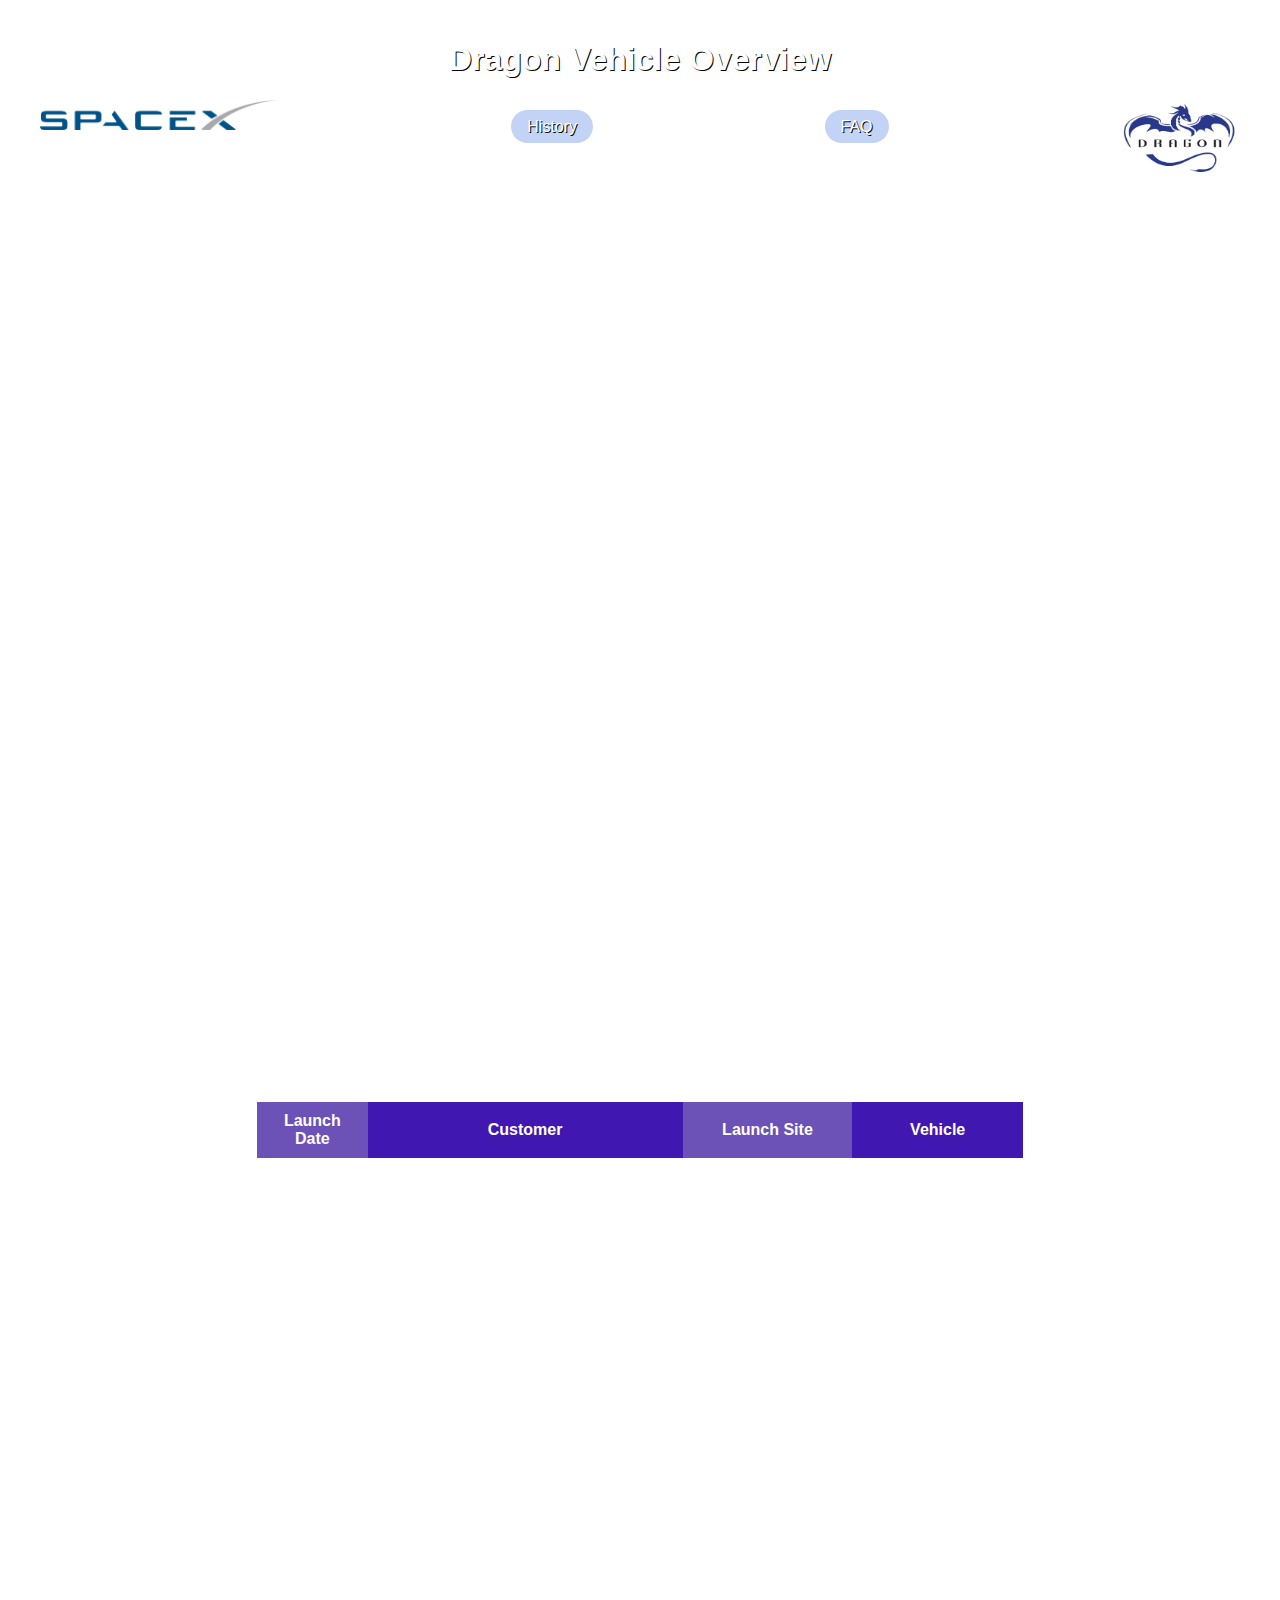
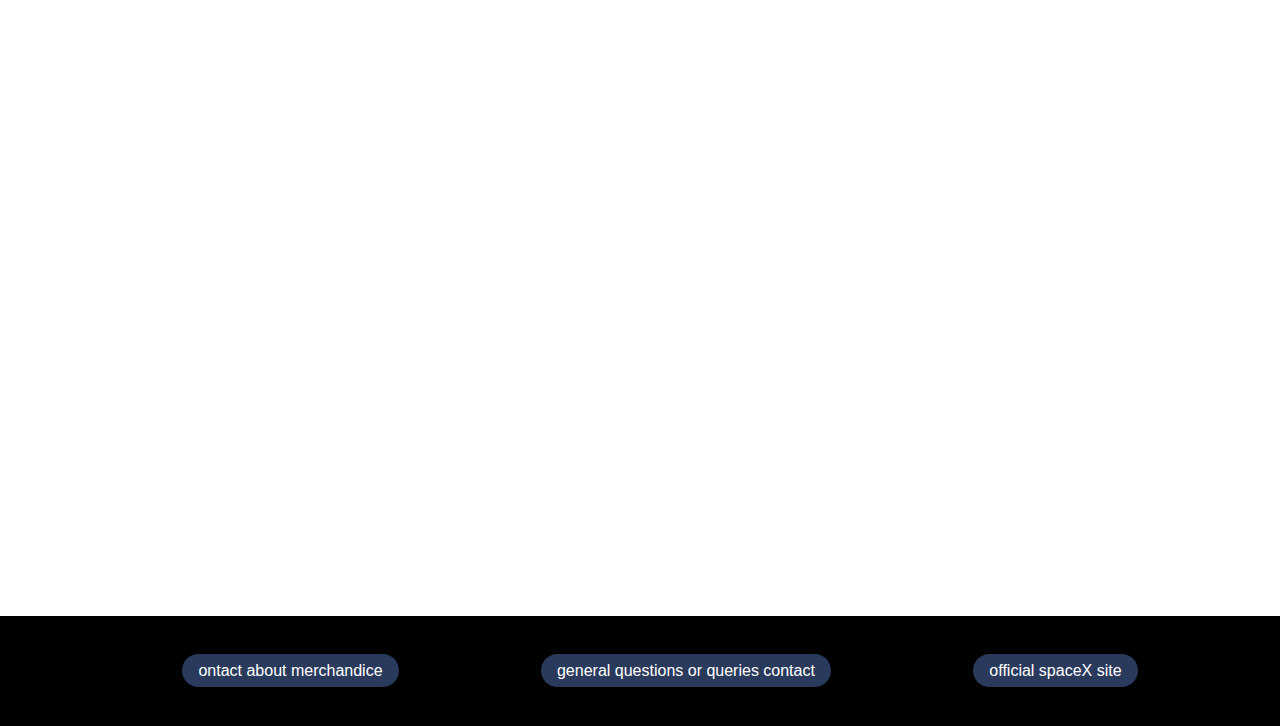
<file: spacex-v2/historyindex.html>
<head>
    <title>Dragon Vehicle Overview</title>
    <meta charset="UTF-8" />
    <meta name="description" content="Dragon Vehicle Overview" />
    <meta name="author" content="Space X dragon Final" />
    <link href="https://fonts.googleapis.com/css2?family=Lato&display=swap" rel="stylesheet"> <!-- Add your own Font -->
    <link rel="stylesheet" href="assets/css/homestyle.css" />
  </head>

  <body>
    <header class="primary">
      <h1><a href="index.html">Dragon Vehicle Overview</a></h1>
      <a href="index.html"><img src="assets/img/SpaceX-Logo.png" alt="Space x Logo" class="logo"></a>
      <a href="index.html"><img src="assets/img/Dragon-Logo-removebg-preview.png" alt="The dragon logo" class="logo2"></a>
      
      <nav role="navigation">
        <ul>
          <li><a href="historyindex.html">History</a></li>
          <li><a href="faqindex.html">FAQ</a></li>
          <!-- Add more navigation links as needed -->
        </ul>
      </nav>
      
    </header>


      <section id="introhistory">
        <h1>HISTORY</h1>
        <p> SpaceX began developing the Dragon spacecraft in late 2004, making a public announcement in 2006 with a plan of entering service in 2009. Also in 2006, SpaceX won a contract to use the Dragon spacecraft for commercially supplied resupply services to the International Space Station for the American federal space agency, NASA.</p>
       <p>During its maiden flight in December 2010, Dragon became the first commercially built and operated spacecraft to be recovered successfully from orbit. On 25 May 2012, a cargo variant of Dragon became the first commercial spacecraft to successfully rendezvous with and attach to the International Space Station (ISS). SpaceX is contracted to deliver cargo to the ISS under NASA's Commercial Resupply Servicesprogram, and Dragon began regular cargo flights in October 2012.  With the Dragon spacecraft and the Orbital ATK Cygnus, NASA seeks to increase its partnerships with domestic commercial aviation and aeronautics industry. 
         On 3 June 2017, the CRS-11 capsule largely assembled from previously flown components from the CRS-4 mission in September 2014 was launched again for the first time, with the hull, structural elements, thrusters, harnesses, propellant tanks, plumbing and many of the avionics reused while the heat shield, batteries and components exposed to sea water upon splashdown for recovery were replaced.</p>
       </section>

       <table  class="center">
        <caption>Launch History</caption>
        <thead>
          <!--Design Time Attribute - Remove before Prodution-->
          <tr>
            <th scope="col">Launch Date</th>
            <th scope="col">Customer</th>
            <th scope="col">Launch Site</th>
            <th scope="col">Vehicle</th>
          </tr>
        </thead>
        <tr>
            <td>9/7/2017</td>
            <td>U.S. AIR FORCE (OTV-5)</td>
            <td>CAPE CANAVERAL</td>
            <td>N/A</td>  
        </tr>
        <tr>
            <td>8/24/2017</td>
            <td>NATIONAL SPACE ORGANIZATION (TAIWAN)</td>
            <td>VANDENBERG</td>
            <td>FALCON 9</td>
        </tr>
        <tr>
            <td>7/5/2017</td>
            <td>INTELSAT</td>
            <td>CAPE CANAVERAL</td>
            <td>FALCON 9</td>
        </tr>
        <tr>
            <td>6/25/2017</td>
            <td>IRIDIUM (FLIGHT 2)</td>
            <td>VANDENBERG</td>
            <td>FALCON 9</td>
        </tr>
        <tr>
            <td>6/23/2017</td>
            <td>BULGARIASAT-1</td>
            <td>CAPE CANAVERAL</td>
            <td>FALCON 9</td>
        </tr>
        <tr>
            <td>6/3/2017</td>
            <td>NASA RESUPPLY TO ISS (FLIGHT 11)</td>
            <td>CAPE CANAVERAL</td>
            <td>DRAGON  & FALCON 9</td>
        </tr>

       </table>
  </body>
  <footer> 
    <nav role="navigation">
      <ul>
        <li><a href="mailto:sales@spacex.com">ontact about merchandice</a></li>
        <li><a href="mailto:info@spacex.com">general questions or queries contact</a></li>
        <li><a href="https://www.spacex.com/">official spaceX site</a></li>
      </ul>
    </nav> 
  </footer>
</file>
<file: spacex-v1/assets/css/homestyle.css>
/* CSS DEMO PROJECT */
/* color scheme: #FF5CFA #C950DE #C764F5 #984BE1 #955CFF
/*  ---------------Box Sizing-----------------  */

html {
    box-sizing: border-box;
  }
  *,
  *:before,
  *:after {
    box-sizing: inherit;
  }

  /*  --------------- Responsive Images -----------------  */

img{
  max-width:100%;
}

/*  --------------- Utility Styles -----------------  */

.container{
  width:80vw;
  margin:40px auto;
}

.img-right{
  float:right;
  margin: 10px 0px 10px 10px;
  border: 4px double #c0c0c0;
  box-shadow: 0 8px 8px rgba(0,0,0,1);
  border-color:#955CFF
  
}

.img-left{
  float:left;
  margin: 0px 10px 10px 20px;
  border: 4px double #c0c0c0;
  padding: 5px;
  box-shadow: 0 8px 8px rgba(0,0,0,1);
}

.img-center{
  border-radius: 50%;
  border: 4px double #c0c0c0;
  padding: 5px;
  box-shadow: 0 8px 8px rgba(0,0,0,1);
  display:block;
  margin:20px auto;

}


/*  --------------- Global Styles -----------------  */

body{
  font-family: 'Kdam Thmor Pro', 'Roboto', sans-serif;
  margin:0;
  background-image:url("https://img.freepik.com/free-photo/starry-night-sky_1048-11828.jpg?w=1380&t=st=1700118847~exp=1700119447~hmac=7e82bc550756a228adbfaf51e13f965a76c31fa11b070891000e0af36371de52");
  background-size:contain;
  color:#c0c0c0 
}

header.primary{
  background-image:url("https://i.insider.com/57e1a3cfb0ef97eb018b709b?width=1000&format=jpeg&auto=webp");
  background-size:contain;
  color:#ffffff;
  text-align:center;
  padding:40px;
   /*long form*/
   padding-top: 40px;
   padding-right: 40px;
   padding-bottom: 0px;
   padding-left: 40px;  
    /* T,R,B,L */
   padding: 20px 40px 0px 40px; 
   /* Two Value Top/Bottom / L/R */
   padding: 20px 40px;
   text-shadow: 1px 1px #000000;
 }
 
 header.h1{
  font-size: 300.0px;
  margin: 20px;
  
 }

 header.primary h1 a{
  color:#fff;
  text-decoration:none;
}

/* header nav -------------------------------*/

header.primary nav{
  max-width:960px;
  margin: 40px auto 20px auto;
}

header.primary nav ul{
  display:flex;
  flex-direction:row;
  justify-content:space-evenly;
  padding:0;
}

header.primary nav ul li{
  list-style-type:none;
}

header.primary nav a{
  color:#ffffff;
  text-decoration:none;
  background-color:#6992E5;
  background-color: rgba(105,146,229,.4);
  padding:8px 16px;
  border-radius:20px;
  transition:.5s;
}

header.primary nav a:hover,
header.primary nav a:active
{
  background-color: rgba(84,138,229,.8);
}
/*-----------------------------------------------------------*/


/* intro -------------------------------------*/

#intro{
  font-size:xx-large;
  text-align: center;
  background-image:url("https://cdn.mos.cms.futurecdn.net/HsDtpFEHbDpae6wBuW5wQo.jpg");
  background-size:cover;
  padding-bottom:14px;
  color:#9191B1;
}

#introhistory{
  font-size:xx-large;
  text-align: center;
  /*background-image:url("https://cdn.mos.cms.futurecdn.net/HsDtpFEHbDpae6wBuW5wQo.jpg");
  background-size:cover;*/
  padding-bottom:14px;
  color:#ffffff;

}

#introfaq{
  font-size:large;
  text-align: center;
  padding-bottom:14px;
  color:#ffffff;
}

#introfaq h1{
  font-size:xx-large;
  border-bottom: 8px dotted #6992E5;
  margin:100px
}

#introfaq p{
  border-bottom:8px dotted #6992E5;
  margin:10px;
  margin-left:100px;
  margin-right:100px;
}


/* ----------------------------------------------------- */

/* three articals -------------------------------------- */


#precontent{
  text-align: center;
  font-size:xx-large;
}

#content{
  display:flex;
  flex-direction:row;
  justify-content:space-between;
  gap:20px;
  text-align:center;
}

#content h1{
  text-align: center;
  font-size:xx-large;
  margin: 40px;
  padding: 40px 40px 40px 40px;
}

#content article.post{
  box-shadow: 0 4px 8px rgba(0,0,0,.4);
  padding:10px;
  font: size 0.8em;
  transition: .5;
  color:#ffffff;
}

#content article.post:hover{
  box-shadow: 0 4px 8px rgba(0,0,0,.8);
}

article.post figure{
  margin:0px;
}

article.mars{
  background-image:url("https://www.worldatlas.com/upload/bb/c3/32/shutterstock-1041249343.jpg");
  background-size:cover;
}

article.pluto{
  background-image:url("https://smd-cms.nasa.gov/wp-content/uploads/2023/09/PIA01492.jpg");
  background-size:cover;
}

article.venus{
  background-image:url("https://cdn.mos.cms.futurecdn.net/kaPwBjHiUKax8syodHNPmF-320-80.jpg");
  background-size:cover;
}

/* faq content ----------------------------- */



/*table-------------------------*/

table{
  width:60%;
  border:1px solid #ffffff;
  border-collapse: collapse;
  margin-bottom:20px;
  color:#ffffff
} 
table caption{
  font-weight:bold;
  padding: 20px;
  
}

table tr{
  transition: .5s;
}
table tr:nth-child(even){
background-color: rgba(255, 255, 255, 0.1)
}

table tr:hover{
  background-color:rgba(255, 255, 255, 0.4);
}

table th {
  background-color: rgb(64, 23, 177);
  color: #fff; 
  padding:10px
}

table th:nth-child(1) {
  background-color:rgb(108, 81, 182);

} 
table th:nth-child(3) {
  background-color:rgb(108, 81, 182);

} 

table td{
  border:1px solid #ffffff;
  text-align:center;
  padding:10px 10px 10px 10px;
  font-size:large;
}

table td:nth-child(n+2) {
  text-align:right;
  text-align:center;
}

table.center {
  margin-left:auto; 
  margin-right:auto;
}
</file>
<file: spacex-v2/assets/css/homestyle.css>
/* CSS DEMO PROJECT */
/* color scheme: #FF5CFA #C950DE #C764F5 #984BE1 #955CFF
/*  ---------------Box Sizing-----------------  */

html {
    box-sizing: border-box;
  }
  *,
  *:before,
  *:after {
    box-sizing: inherit;
  }

  /*  --------------- Responsive Images -----------------  */

img{
  max-width:100%;
}

/*  --------------- Utility Styles -----------------  */

.container{
  width:80vw;
  margin:40px auto;
}

.imgright{
  float: right;
  margin: 0px 10px 10px 20px;
  border: 4px double #c0c0c0;
  padding: 5px;
  box-shadow: 0 8px 8px rgba(0,0,0,1);
  
}

.imgleft{
  float: left;
  margin: 0px 10px 10px 20px;
  border: 4px double #c0c0c0;
  padding: 5px;
  box-shadow: 0 8px 8px rgba(0,0,0,1);
}

.img-center{
  border-radius: 50%;
  border: 4px double #c0c0c0;
  padding: 5px;
  box-shadow: 0 8px 8px rgba(0,0,0,1);
  display:block;
  margin:20px auto;

}

.huge{
  max-width: 30%;
  max-height: 30%;
}

.medium{
  max-width: 45%;
  max-height: 50%;
}


/*  --------------- Global Styles -----------------  */

body{
  font-family: 'Kdam Thmor Pro', 'Roboto', sans-serif;
  margin:0;
  background-image:url("https://img.freepik.com/free-photo/starry-night-sky_1048-11828.jpg?w=1380&t=st=1700118847~exp=1700119447~hmac=7e82bc550756a228adbfaf51e13f965a76c31fa11b070891000e0af36371de52");
  background-size:contain;
  color:#c0c0c0 
}

header.primary{
  background-image:url("https://i.insider.com/57e1a3cfb0ef97eb018b709b?width=1000&format=jpeg&auto=webp");
  background-size:contain;
  color:#ffffff;
  text-align:center;
  padding:40px;
   /*long form*/
   padding-top: 40px;
   padding-right: 40px;
   padding-bottom: 0px;
   padding-left: 40px;  
    /* T,R,B,L */
   padding: 20px 40px 0px 40px; 
   /* Two Value Top/Bottom / L/R */
   padding: 20px 40px;
   text-shadow: 1px 1px #000000;
 }
 
 header.h1{
  font-size: 300.0px;
  margin: 20px;
  
 }

 header.primary h1 a{
  color:#fff;
  text-decoration:none;
}

/* header nav -------------------------------*/

header.primary nav{
  max-width:960px;
  margin: 40px auto 20px auto;
}

header.primary nav ul{
  display:flex;
  flex-direction:row;
  justify-content:space-evenly;
  padding:0;
}

header.primary nav ul li{
  list-style-type:none;
}

header.primary nav a{
  color:#ffffff;
  text-decoration:none;
  background-color:#6992E5;
  background-color: rgba(105,146,229,.4);
  padding:8px 16px;
  border-radius:20px;
  transition:.5s;
}

header.primary nav a:hover,
header.primary nav a:active
{
  background-color: rgba(84,138,229,.8);
}

.logo{
  max-width: 20%;
  max-height: 20%;
  float:left;
}

.logo2{
  max-width: 10%;
  max-height: 10%;
  float:right;
}
/*-----------------------------------------------------------*/


/* intro -------------------------------------*/

#intro{
  font-size:xx-large;
  text-align: center;
  background-image:url("https://cdn.mos.cms.futurecdn.net/HsDtpFEHbDpae6wBuW5wQo.jpg");
  background-size:cover;
  padding-bottom:14px;
  color:#8c8ce5;
}

#introhistory{
  font-size:xx-large;
  text-align: center;
  /*background-image:url("https://cdn.mos.cms.futurecdn.net/HsDtpFEHbDpae6wBuW5wQo.jpg");
  background-size:cover;*/
  padding-bottom:14px;
  color:#ffffff;

}

#introfaq{
  font-size:large;
  text-align: center;
  padding-bottom:14px;
  color:#ffffff;
}

#introfaq h1{
  font-size:xx-large;
  border-bottom: 8px dotted #6992E5;
  margin:100px;
}

#introfaq p{
  border-bottom:8px dotted #6992E5;
  margin:10px;
  margin-left:100px;
  margin-right:100px;
}


/* ----------------------------------------------------- */



/* home page pictures. ----------------------------------------------------- */

#pictures h1{
  font-size:xx-large;
  margin:100px;
  text-align: center;
}

#pictures h2{
  text-align: center;
  margin-top: 50px;
}
#pictures h3{
  font-size:x-large;
  text-align: center;
  margin-top: 400px;
}



/* three articals -------------------------------------- */


#precontent{
  text-align: center;
  font-size:xx-large;
}

#content{
  display:flex;
  flex-direction:row;
  justify-content:space-between;
  gap:20px;
  text-align:center;
}

#content h1{
  text-align: center;
  font-size:xx-large;
  margin: 40px;
  padding: 40px 40px 40px 40px;
}

#content article.post{
  box-shadow: 0 4px 8px rgba(0,0,0,.4);
  padding:10px;
  font: size 0.8em;
  transition: .5;
  color:#ffffff;
}

#content article.post:hover{
  box-shadow: 0 4px 8px rgba(0,0,0,.8);
}

article.post figure{
  margin:0px;
}

article.mars{
  background-image:url("https://www.worldatlas.com/upload/bb/c3/32/shutterstock-1041249343.jpg");
  background-size:cover;
}

article.pluto{
  background-image:url("https://smd-cms.nasa.gov/wp-content/uploads/2023/09/PIA01492.jpg");
  background-size:cover;
}

article.venus{
  background-image:url("https://cdn.mos.cms.futurecdn.net/kaPwBjHiUKax8syodHNPmF-320-80.jpg");
  background-size:cover;
}



/* faq content ----------------------------- */




/*table-------------------------*/

table{
  width:60%;
  border:1px solid #ffffff;
  border-collapse: collapse;
  margin-bottom:20px;
  color:#ffffff
} 
table caption{
  font-weight:bold;
  padding: 20px;
  
}

table tr{
  transition: .5s;
}
table tr:nth-child(even){
background-color: rgba(255, 255, 255, 0.1)
}

table tr:hover{
  background-color:rgba(255, 255, 255, 0.4);
}

table th {
  background-color: rgb(64, 23, 177);
  color: #fff; 
  padding:10px
}

table th:nth-child(1) {
  background-color:rgb(108, 81, 182);

} 
table th:nth-child(3) {
  background-color:rgb(108, 81, 182);

} 

table td{
  border:1px solid #ffffff;
  text-align:center;
  padding:10px 10px 10px 10px;
  font-size:large;
}

table td:nth-child(n+2) {
  text-align:right;
  text-align:center;
}

table.center {
  margin-left:auto; 
  margin-right:auto;
}

footer {
  margin-top: 700px;
  background-color: #000000;
  padding-top: 30px;
  padding-bottom:30px;
}

footer nav ul{
  display:flex;
  flex-direction:row;
  justify-content:space-evenly;
  
}

footer nav ul li{
  list-style-type:none;
}

footer nav a{
  color:#ffffff;
  text-decoration:none;
  background-color:#6992E5;
  background-color: rgba(105,146,229,.4);
  padding:8px 16px;
  border-radius:20px;
  transition:.5s;
}
</file>
